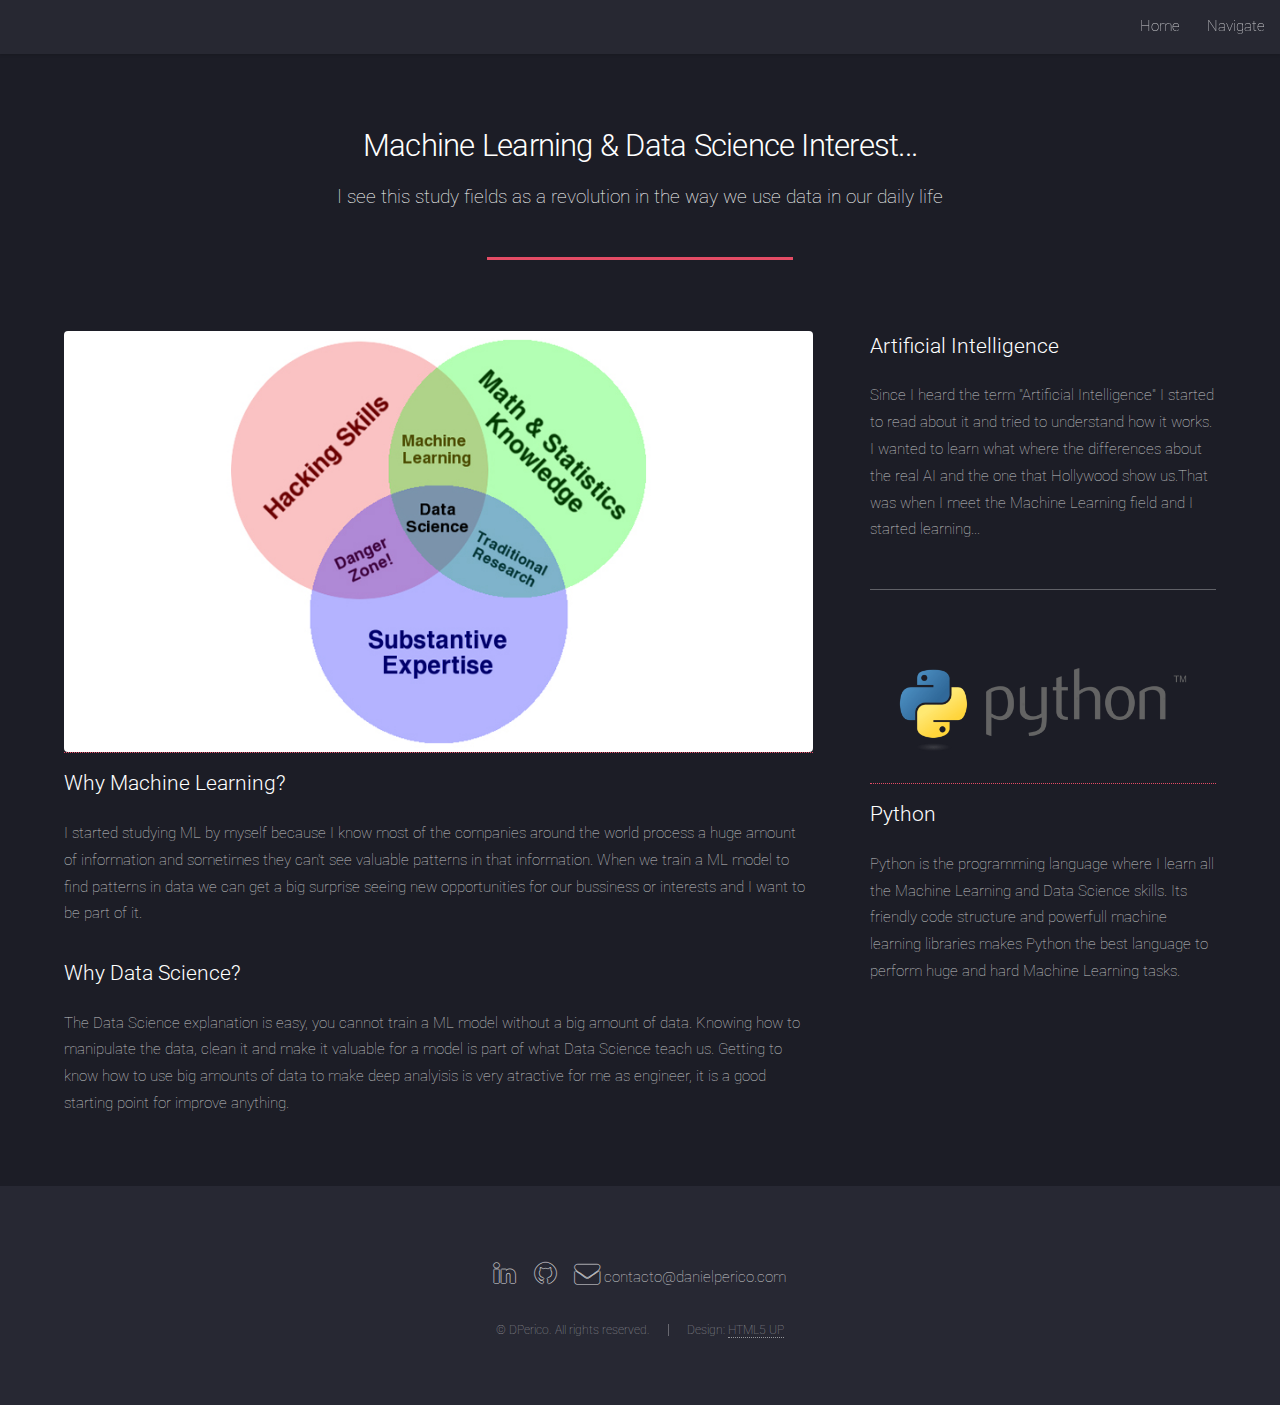
<file: data-machine.html>
<!DOCTYPE HTML>
<!--
	Landed by HTML5 UP
	html5up.net | @ajlkn
	Free for personal and commercial use under the CCA 3.0 license (html5up.net/license)
-->
<html>
	<head>
		<title>ML & DS</title>
		<meta charset="utf-8" />
		<meta name="viewport" content="width=device-width, initial-scale=1, user-scalable=no" />
		<link rel="stylesheet" href="assets/css/main.css" />
		<noscript><link rel="stylesheet" href="assets/css/noscript.css" /></noscript>
	</head>
	<body class="is-preload">
		<div id="page-wrapper">

			<!-- Header -->
				<header id="header">
					<h1 id="logo"><a></a></h1>
					<nav id="nav">
						<ul>
							<li><a href="index.html">Home</a></li>
							<li>
								<a href="#">Navigate</a>
								<ul>
									<li><a href="work-experience.html">Work experience</a></li>
									<li><a href="data-machine.html">Data Science & AI</a></li>
									<li><a href="titanic.html">Prediction Demo</a></li>
									<!--<li><a href="no-sidebar.html">No Sidebar</a></li>
									<li>
										<a href="#">Submenu</a>
										<ul>
											<li><a href="#">Option 1</a></li>
											<li><a href="#">Option 2</a></li>
											<li><a href="#">Option 3</a></li>
											<li><a href="#">Option 4</a></li>
										</ul>
									</li>-->
								</ul>
							</li>
							<!--<li><a href="elements.html">Elements</a></li>-->
							
						</ul>
					</nav>
				</header>

			<!-- Main -->
				<div id="main" class="wrapper style1">
					<div class="container">
						<header class="major">
							<h2>Machine Learning & Data Science Interest...</h2>
							<p>I see this study fields as a revolution in the way we use data in our daily life</p>
						</header>
						<div class="row gtr-150">
							<div class="col-8 col-12-medium">

								<!-- Content -->
									<section id="content">
										<a class="image fit"><img src="images/data.jpg" alt="" /></a>
										<h3>Why Machine Learning?</h3>
										<p>I started studying ML by myself because I know most of the companies around the world process a huge amount of information and sometimes they can't see valuable patterns in that information. When we train a ML model to find patterns in data we can get a big surprise seeing new opportunities for our bussiness or interests and I want to be part of it.</p>
										<h3>Why Data Science?</h3>
										<p>The Data Science explanation is easy, you cannot train a ML model without a big amount of data. Knowing how to manipulate the data, clean it and make it valuable for a model is part of what Data Science teach us. Getting to know how to use big amounts of data to make deep analyisis is very atractive for me as engineer, it is a good starting point for improve anything. </p>
										<!--<p>Vestibulum diam quam, mollis at consectetur non, malesuada quis augue. Morbi tincidunt pretium interdum. Morbi mattis elementum orci, nec dictum porta cursus justo. Quisque ultricies lorem in ligula condimentum, et egestas turpis sagittis. Cras ac nunc urna. Nullam eget lobortis purus. Phasellus vitae tortor non est placerat tristique.</p>
										
										<ul>
											<li>Faucibus orci lobortis ac adipiscing integer.</li>
											<li>Col accumsan arcu mi aliquet placerat.</li>
											<li>Lobortis vestibulum ut magna tempor massa nascetur.</li>
											<li>Blandit massa non blandit tempor interdum.</li>
											<li>Lacinia mattis arcu nascetur lobortis.</li>
										</ul>-->
									</section>

							</div>
							<div class="col-4 col-12-medium">

								<!-- Sidebar -->
									<section id="sidebar">
										<section>
											<h3>Artificial Intelligence</h3>
											<p>Since I heard the term "Artificial Intelligence" I started to read about it and tried to understand how it works. I wanted to learn what where the differences about the real AI and the one that Hollywood show us.That was when I meet the Machine Learning field and I started learning...</p>
											<footer>
												<!--<ul class="actions">
													<li><a href="#" class="button">Learn More</a></li>-->
												</ul>
											</footer>
										</section>
										<hr />
										<section>
											<a class="image fit"><img src="images/python.png" alt="" /></a>
											<h3>Python</h3>
											<p>Python is the programming language where I learn all the Machine Learning and Data Science skills. Its friendly code structure and powerfull machine learning libraries makes Python the best language to perform huge and hard Machine Learning tasks.  </p>
											<footer>
												<!--<ul class="actions">
													<li><a href="#" class="button">Learn More</a></li>
												</ul>-->
											</footer>
										</section>
									</section>

							</div>
						</div>
					</div>
				</div>

			<!-- Footer -->
				<footer id="footer">
					<ul class="icons">
						<li><a href="https://www.linkedin.com/in/daniel-guillermo-perico-s%C3%A1nchez-36b7b7128/" class="icon alt fa-linkedin"><span class="label">LinkedIn</span></a></li>
						<li><a href="https://github.com/danielpesa7" class="icon alt fa-github"><span class="label">GitHub</span></a></li>
						<li><a class="icon alt fa-envelope"><span class="label">Email</span></a>  contacto@danielperico.com</li>
						<!--<li><a href="#" class="icon alt fa-twitter"><span class="label">Twitter</span></a></li>
						<li><a href="#" class="icon alt fa-facebook"><span class="label">Facebook</span></a></li>
						<li><a href="#" class="icon alt fa-instagram"><span class="label">Instagram</span></a></li>
						<li><a href="#" class="icon alt fa-envelope"><span class="label">Email</span></a></li>-->
					</ul>
					<ul class="copyright">
						<li>&copy; DPerico. All rights reserved.</li><li>Design: <a href="http://html5up.net">HTML5 UP</a></li>
					</ul>
				</footer>

		</div>

		<!-- Scripts -->
			<script src="assets/js/jquery.min.js"></script>
			<script src="assets/js/jquery.scrolly.min.js"></script>
			<script src="assets/js/jquery.dropotron.min.js"></script>
			<script src="assets/js/jquery.scrollex.min.js"></script>
			<script src="assets/js/browser.min.js"></script>
			<script src="assets/js/breakpoints.min.js"></script>
			<script src="assets/js/util.js"></script>
			<script src="assets/js/main.js"></script>

	</body>
</html>
</file>
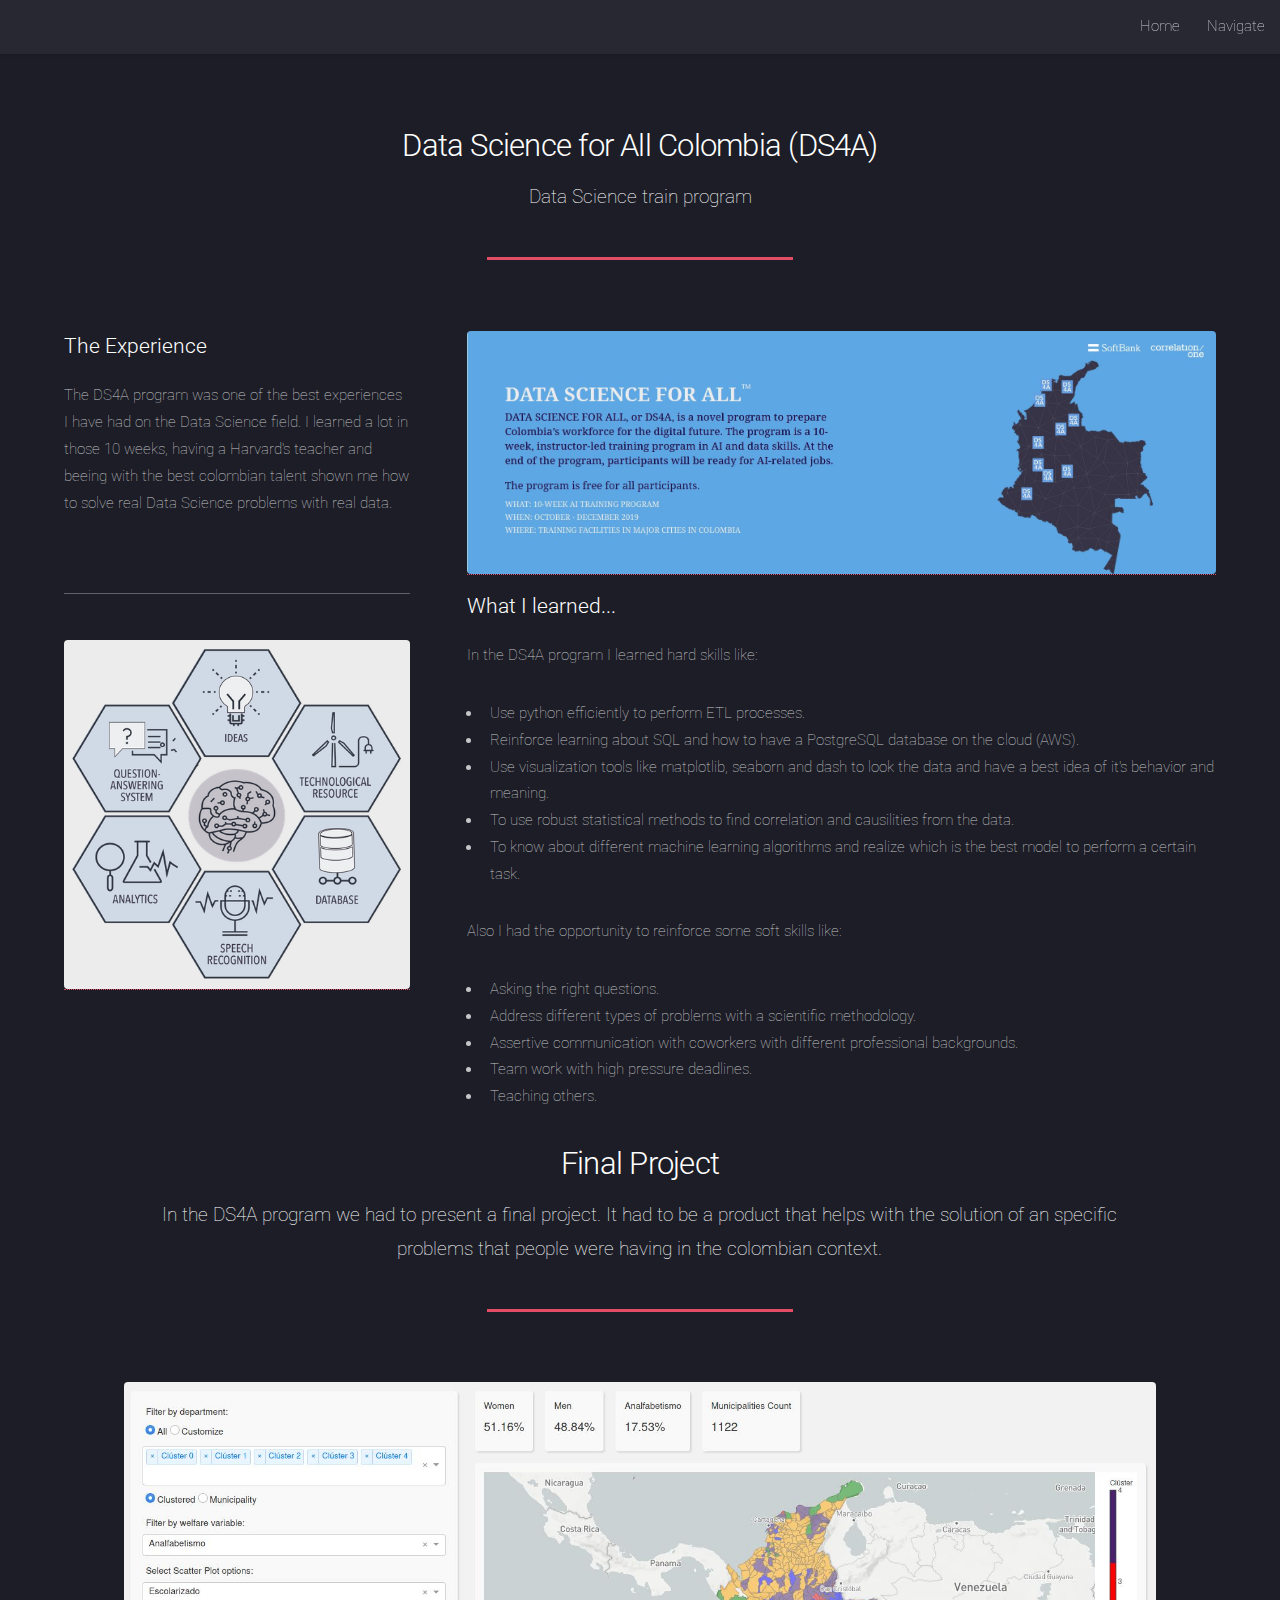
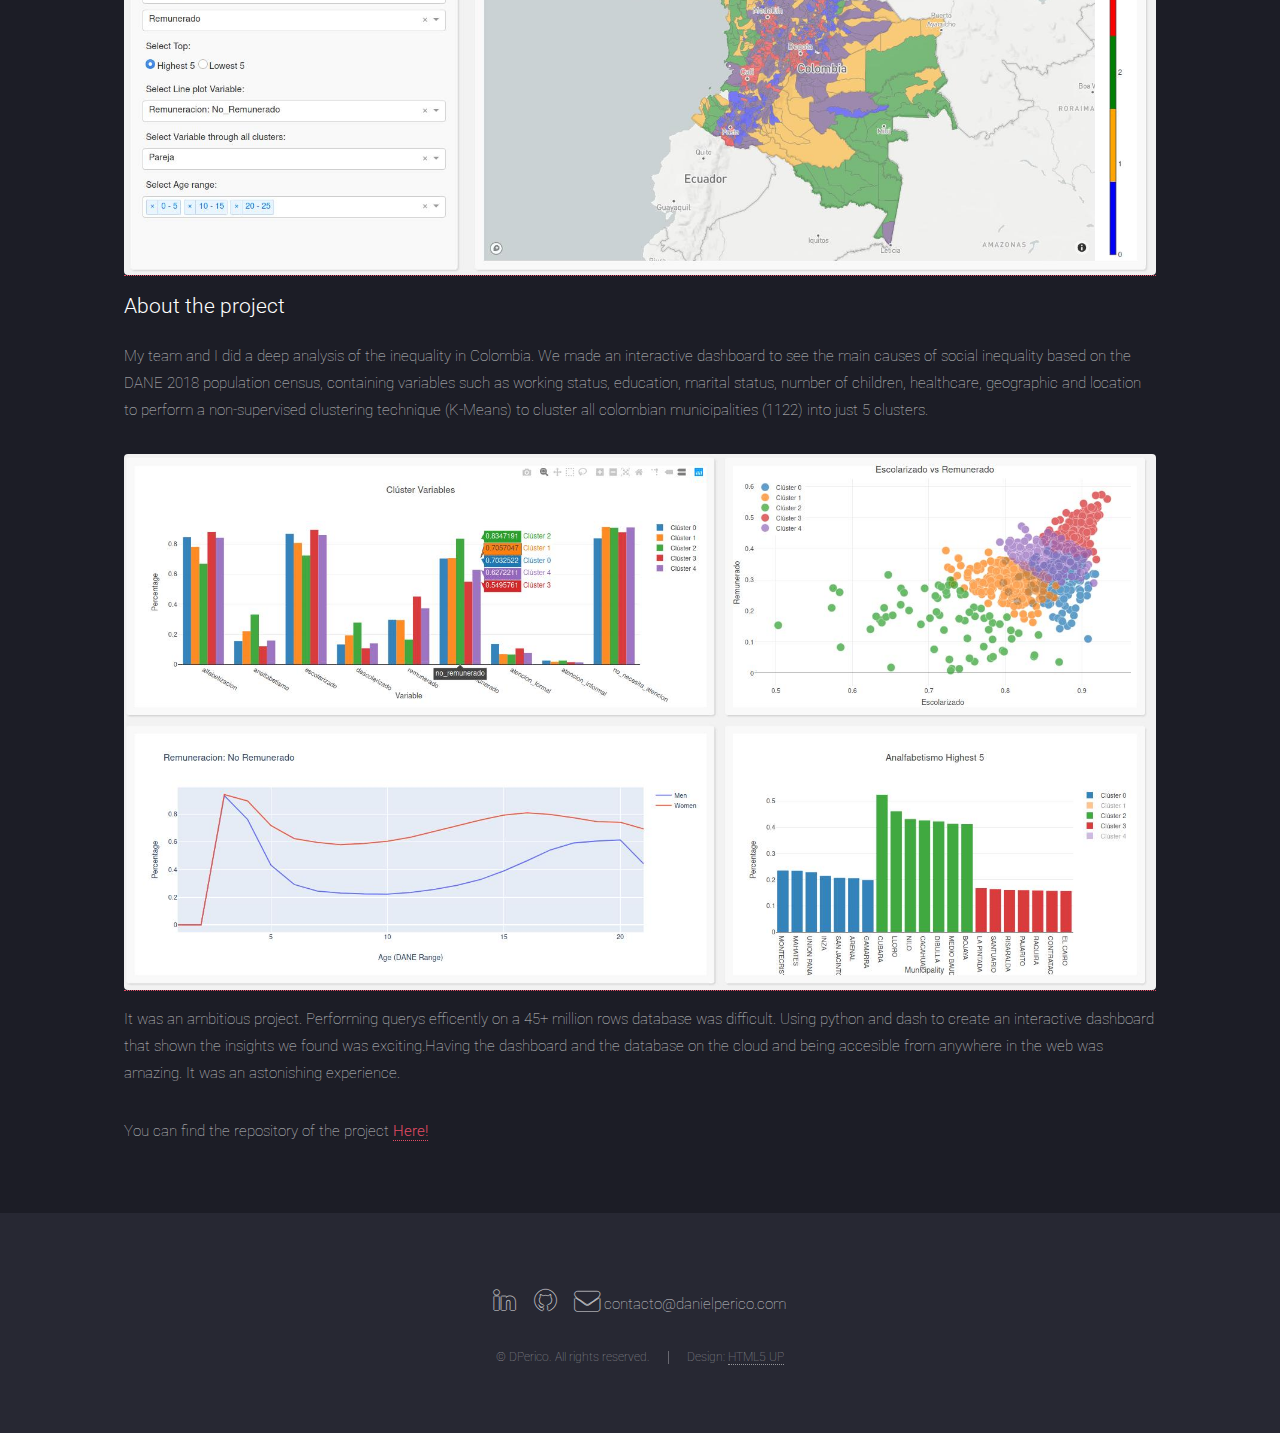
<file: ds4a.html>
<!DOCTYPE HTML>
<!--
	Landed by HTML5 UP
	html5up.net | @ajlkn
	Free for personal and commercial use under the CCA 3.0 license (html5up.net/license)
-->
<html>
	<head>
		<title>DS4A Colombia</title>
		<meta charset="utf-8" />
		<meta name="viewport" content="width=device-width, initial-scale=1, user-scalable=no" />
		<link rel="stylesheet" href="assets/css/main.css" />
		
	</head>
	<body class="is-preload">
		<div id="page-wrapper"></div>

			<!-- Header -->
				<header id="header">
					<h1 id="logo"><a></a></h1>
					<nav id="nav">
						<ul>
							<li><a href="index.html">Home</a></li>
							<li>
								<a href="#">Navigate</a>
								<ul>
									<li><a href="work-experience.html">Work experience</a></li>
									<li><a href="data-machine.html">Data Science & AI</a></li>
									<li><a href="titanic.html">Prediction Demo</a></li>
									<!--<li><a href="no-sidebar.html">No Sidebar</a></li>
									<li>
										<a href="#">Submenu</a>
										<ul>
											<li><a href="#">Option 1</a></li>
											<li><a href="#">Option 2</a></li>
											<li><a href="#">Option 3</a></li>
											<li><a href="#">Option 4</a></li>
										</ul>
									</li>-->
								</ul>
							</li>
							<!--<li><a href="elements.html">Elements</a></li>
							<li><a href="#" class="button primary">Sign Up</a></li>-->
						</ul>
					</nav>
				</header>

			<!-- Main -->
				<div id="main" class="wrapper style1">
					<div class="container">
						<header class="major">
							<h2>Data Science for All Colombia (DS4A)</h2>
							<p>Data Science train program</p>
						</header>
						<div class="row gtr-150">
							<div class="col-4 col-12-medium">

								<!-- Sidebar -->
									<section id="sidebar">
										<section>
											<h3>The Experience</h3>
											<p>The DS4A program was one of the best experiences I have had on the Data Science field. I learned a lot in those 10 weeks, having a Harvard's
												teacher and beeing with the best colombian talent shown me how to solve real Data Science problems with real data.
											</p>
											<footer>
												<ul class="actions">
													<!--<li><a href="#" class="button">Learn More</a></li>-->
												</ul>
											</footer>
										</section>
										<hr />
										<section>
											<a class="image fit"><img src="images/ds4a_awesome.png" alt="" /></a>
											<!--<footer>
												<ul class="actions">
													<li><a class="button">Learn More</a></li>
												</ul>
											</footer>-->
										</section>

							</div>
							<div class="col-8 col-12-medium imp-medium">

								<!-- Content -->
									<section id="content">
										<a class="image fit"><img src="images/ds4a_resume_page.jpg" alt="" /></a>
										<h3>What I learned...</h3>
										<p>In the DS4A program I learned hard skills like: </p>
										<ul>
											<li>Use python efficiently to perform ETL processes.</li>
											<li>Reinforce learning about SQL and how to have a PostgreSQL database on the cloud (AWS).</li>
											<li>Use visualization tools like matplotlib, seaborn and dash to look the data and have a best idea of it's behavior and meaning.</li>
											<li>To use robust statistical methods to find correlation and causilities from the data.</li>
											<li>To know about different machine learning algorithms and realize which is the best model to perform a certain task.</li>
										  </ul> 
										<p>Also I had the opportunity to reinforce some soft skills like: </p>
										<ul>
											<li>Asking the right questions.</li>
											<li>Address different types of problems with a scientific methodology.</li>
											<li>Assertive communication with coworkers with different professional backgrounds.</li>
											<li>Team work with high pressure deadlines.</li>
											<li>Teaching others.</li>
										  </ul> 
										<!--<h3>Sed Magna Ornare</h3>
										<p>In vestibulum massa quis arcu lobortis tempus. Nam pretium arcu in odio vulputate luctus. Suspendisse euismod lorem eget lacinia fringilla. Sed sed felis justo. Nunc sodales elit in laoreet aliquam. Nam gravida, nisl sit amet iaculis porttitor, risus nisi rutrum metus.</p>
										<ul>
											<li>Faucibus orci lobortis ac adipiscing integer.</li>
											<li>Col accumsan arcu mi aliquet placerat.</li>
											<li>Lobortis vestibulum ut magna tempor massa nascetur.</li>
											<li>Blandit massa non blandit tempor interdum.</li>
											<li>Lacinia mattis arcu nascetur lobortis.</li>
										</ul>-->
									</section>

							</div>
							<div class="container">
								<header class="major">
									<h2>Final Project</h2>
									<p>In the DS4A program we had to present a final project. It had to be a product that helps with the solution of an specific problems 
										that people were having in the colombian context.</p>
								</header>
		
								<!-- Content -->
									<section id="content">
										<a href="#" class="image fit"><img src="images/dashboard_overview.jpg" alt="" /></a>
										<h3>About the project</h3>
										<p>My team and I did a deep analysis of the inequality in Colombia. We made an interactive dashboard to see the main causes of 
											social inequality based on the DANE 2018 population census, containing variables such as working status, education, 
											marital status, number of children, healthcare, geographic and location to perform a non-supervised clustering technique (K-Means) to cluster 
											all colombian municipalities (1122) into just 5 clusters.</p>
										<a href="#" class="image fit"><img src="images/dashboard_graphs.jpg" alt="" /></a>
										<p>It was an ambitious project. Performing querys efficently on a 45+ million rows database was difficult. Using python and dash 
											to create an interactive dashboard that shown the insights we found was exciting.Having the dashboard and the database on the 
											cloud and being accesible from anywhere in the web was amazing. It was an astonishing experience.
										</p>
										<p>You can find the repository of the project <b><a href="https://github.com/danielpesa7/DS4A_Project"> Here! </a></b></p>
										<!--<ul>
											<li>Faucibus orci lobortis ac adipiscing integer.</li>
											<li>Col accumsan arcu mi aliquet placerat.</li>
											<li>Lobortis vestibulum ut magna tempor massa nascetur.</li>
											<li>Blandit massa non blandit tempor interdum.</li>
											<li>Lacinia mattis arcu nascetur lobortis.</li>
										</ul>-->
									</section>
		
							</div>
						</div>
					</div>
				</div>

			<!-- Footer -->
				<footer id="footer">
					<ul class="icons">
							<li><a href="https://www.linkedin.com/in/daniel-guillermo-perico-s%C3%A1nchez-36b7b7128/" class="icon alt fa-linkedin"><span class="label">LinkedIn</span></a></li>
							<li><a href="https://github.com/danielpesa7" class="icon alt fa-github"><span class="label">GitHub</span></a></li>
							<li><a class="icon alt fa-envelope"><span class="label">Email</span></a>  contacto@danielperico.com</li>
							<!--<li><a href="#" class="icon alt fa-twitter"><span class="label">Twitter</span></a></li>
							<li><a href="#" class="icon alt fa-facebook"><span class="label">Facebook</span></a></li>
							<li><a href="#" class="icon alt fa-instagram"><span class="label">Instagram</span></a></li>
							<li><a href="#" class="icon alt fa-envelope"><span class="label">Email</span></a></li>-->
					</ul>
					<ul class="copyright">
						<li>&copy; DPerico. All rights reserved.</li><li>Design: <a href="http://html5up.net">HTML5 UP</a></li>
					</ul>
				</footer>

		</div>

		<!-- Scripts -->
			<script src="assets/js/jquery.min.js"></script>
			<script src="assets/js/jquery.scrolly.min.js"></script>
			<script src="assets/js/jquery.dropotron.min.js"></script>
			<script src="assets/js/jquery.scrollex.min.js"></script>
			<script src="assets/js/browser.min.js"></script>
			<script src="assets/js/breakpoints.min.js"></script>
			<script src="assets/js/util.js"></script>
			<script src="assets/js/main.js"></script>

	</body>
</html>
</file>
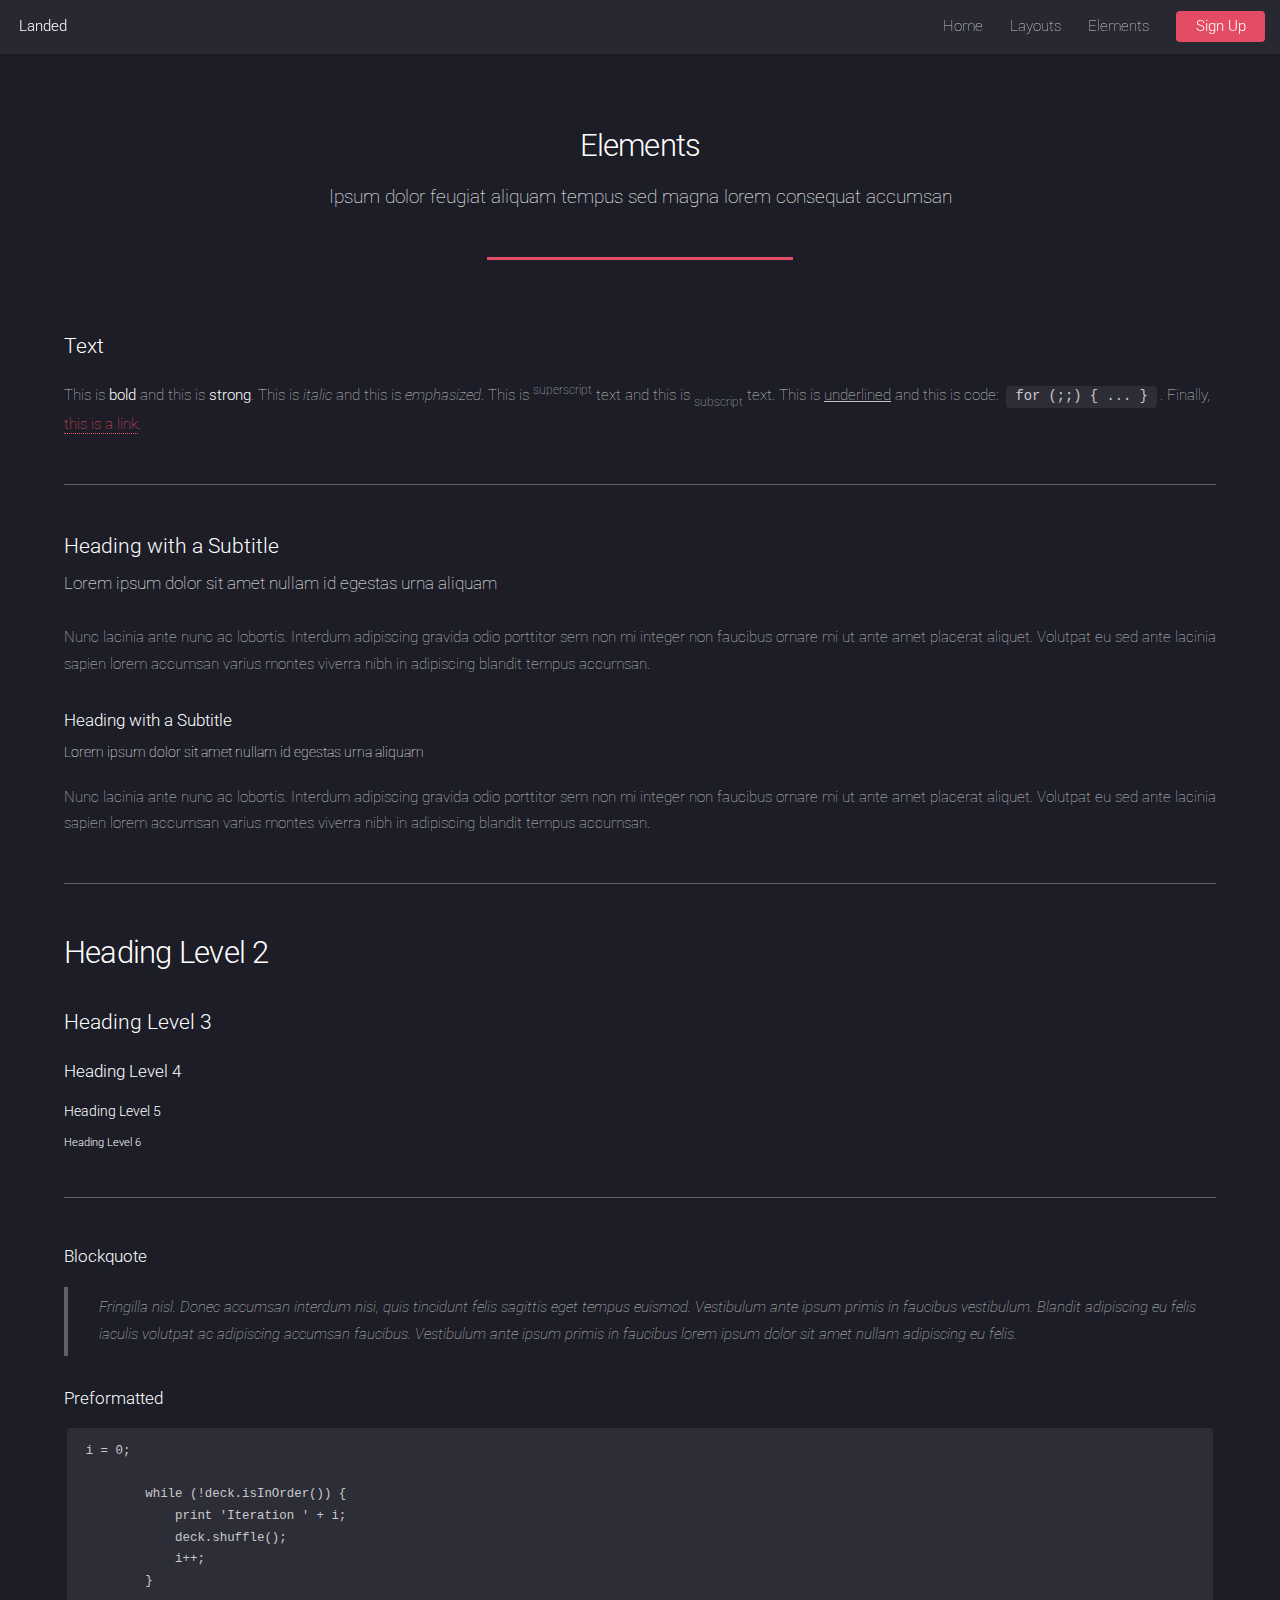
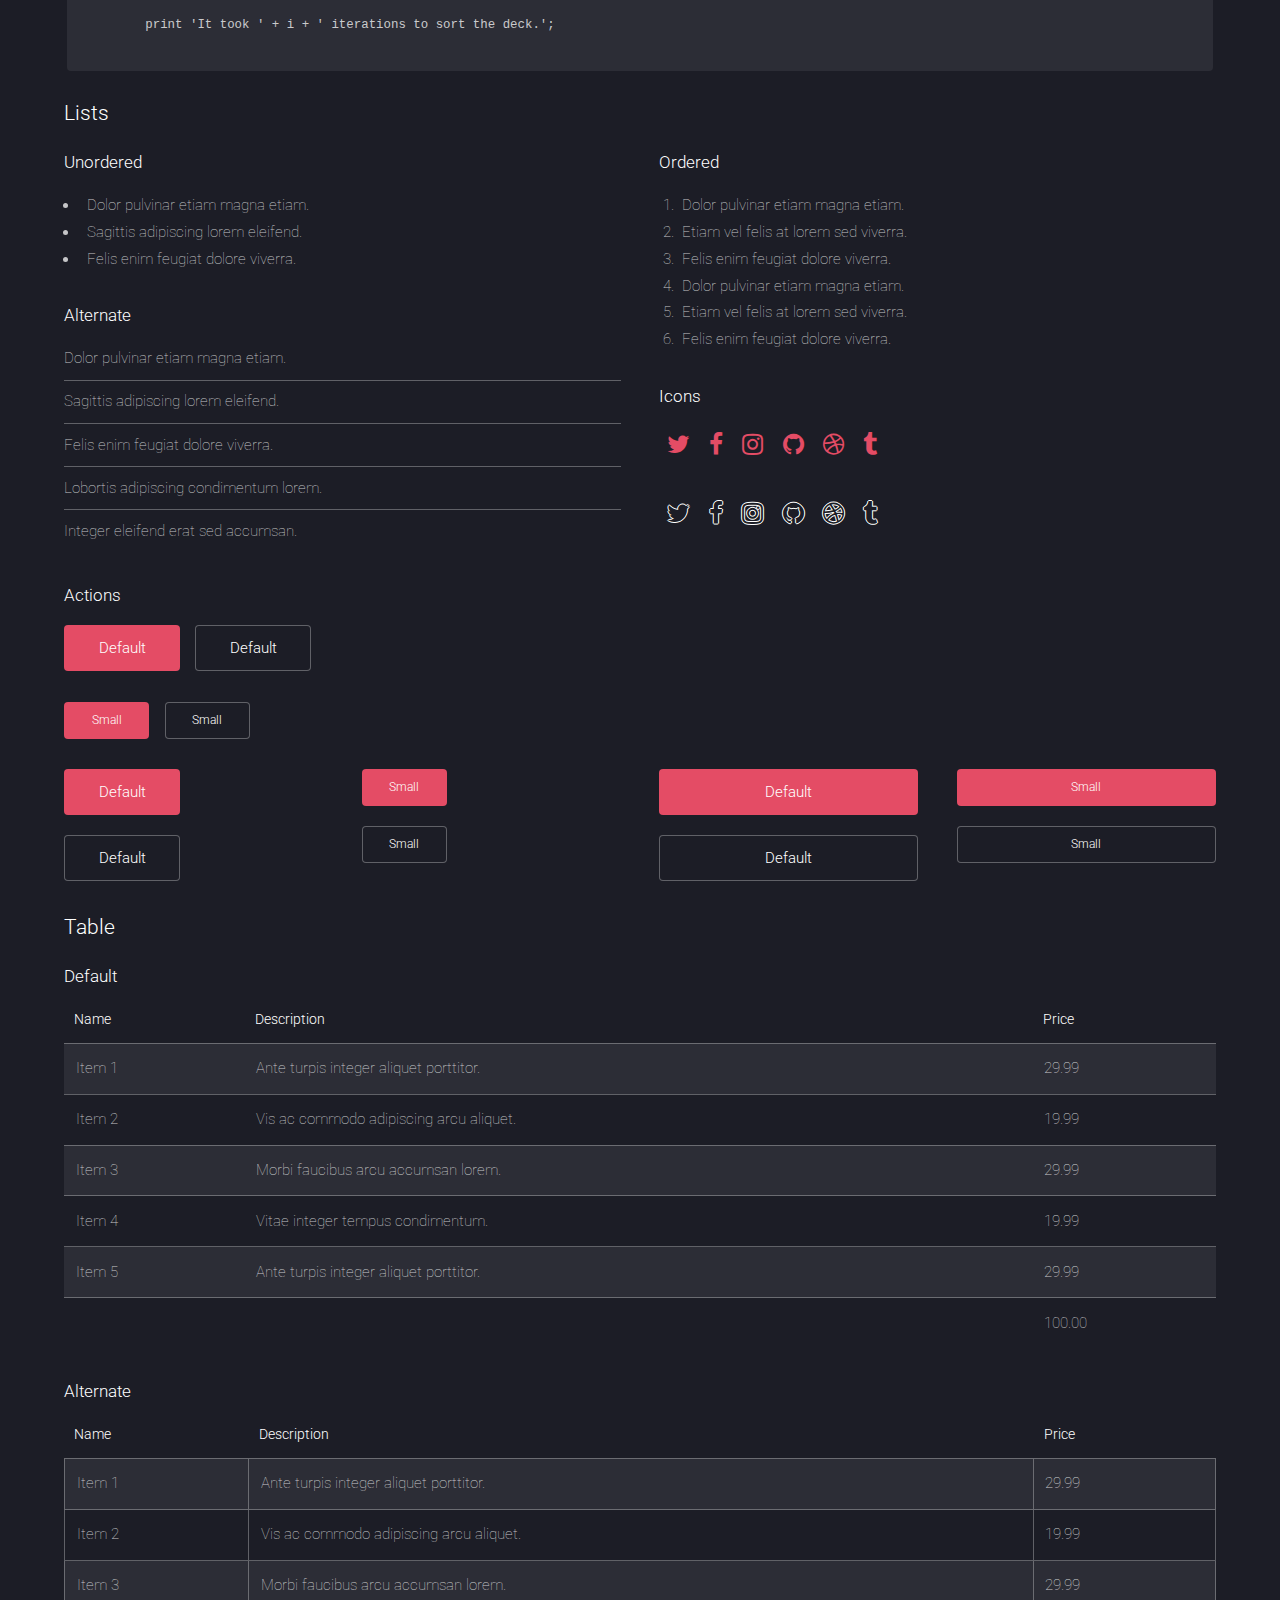
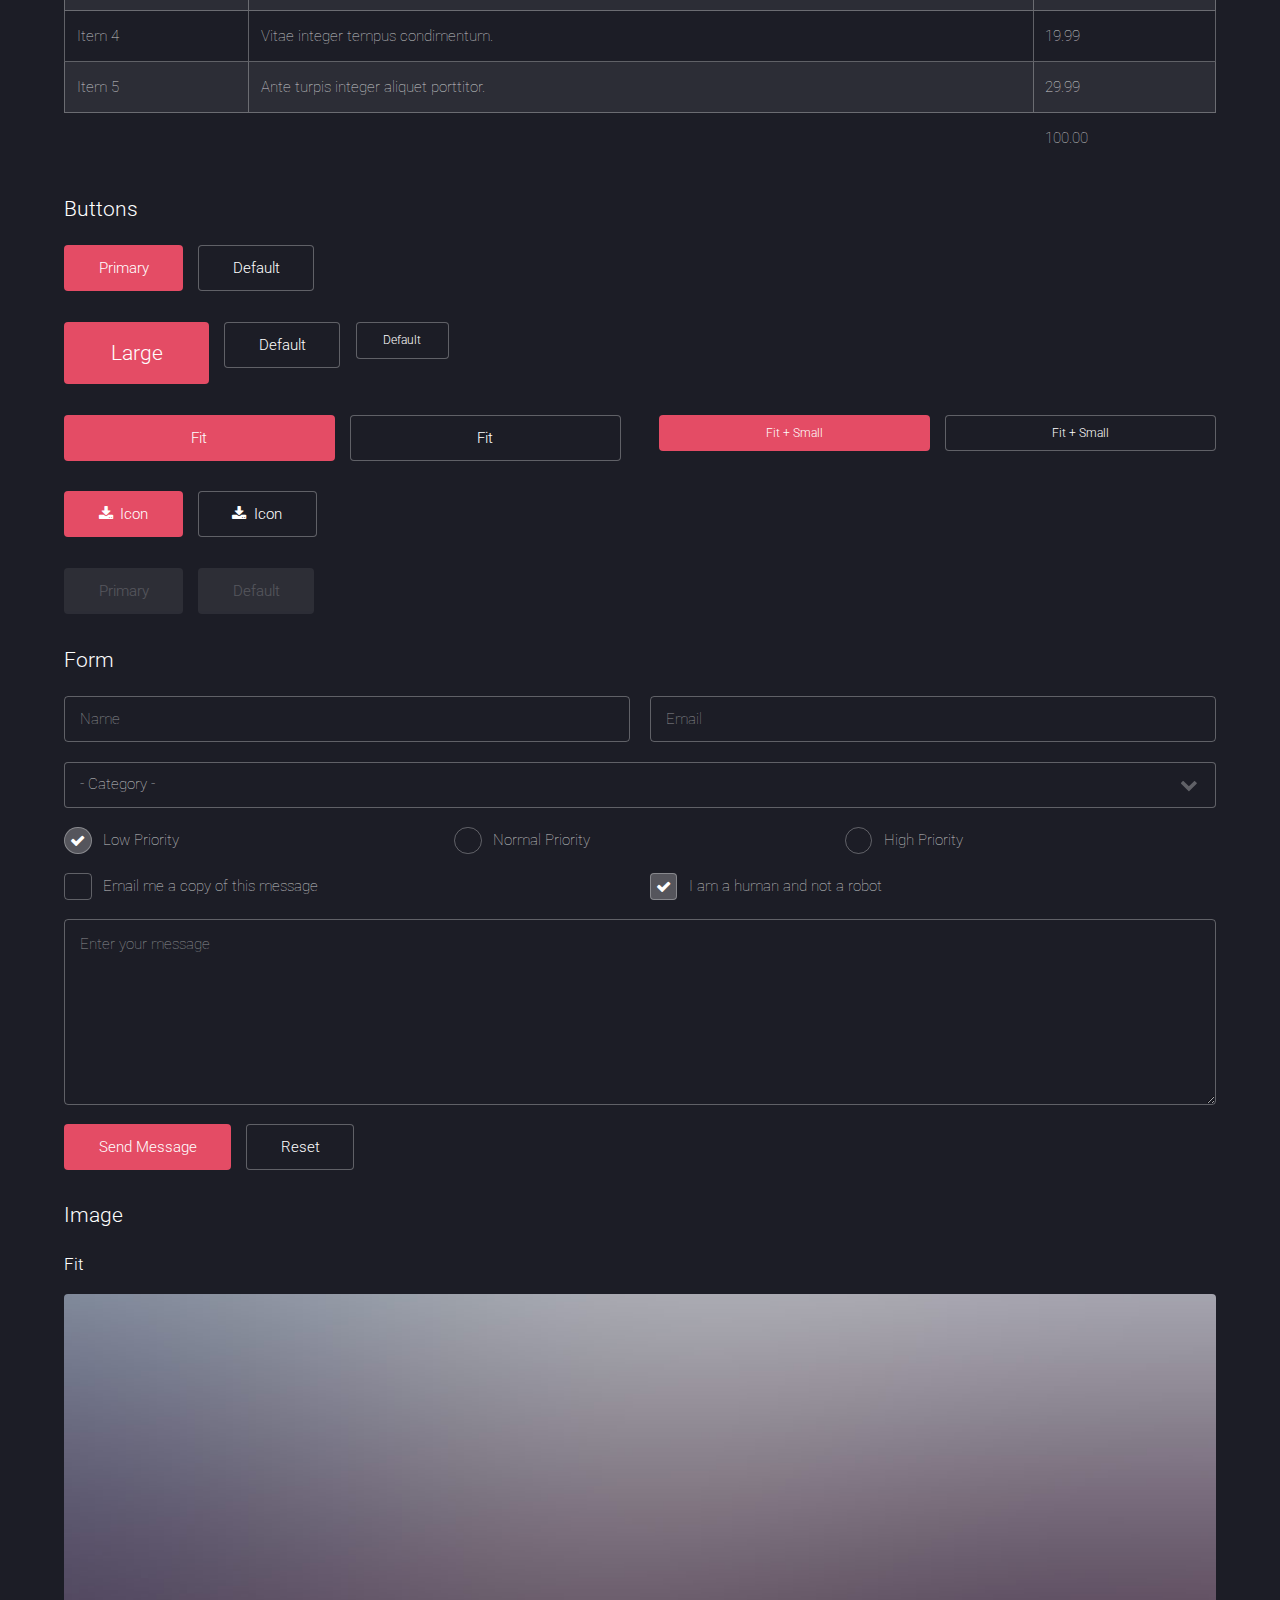
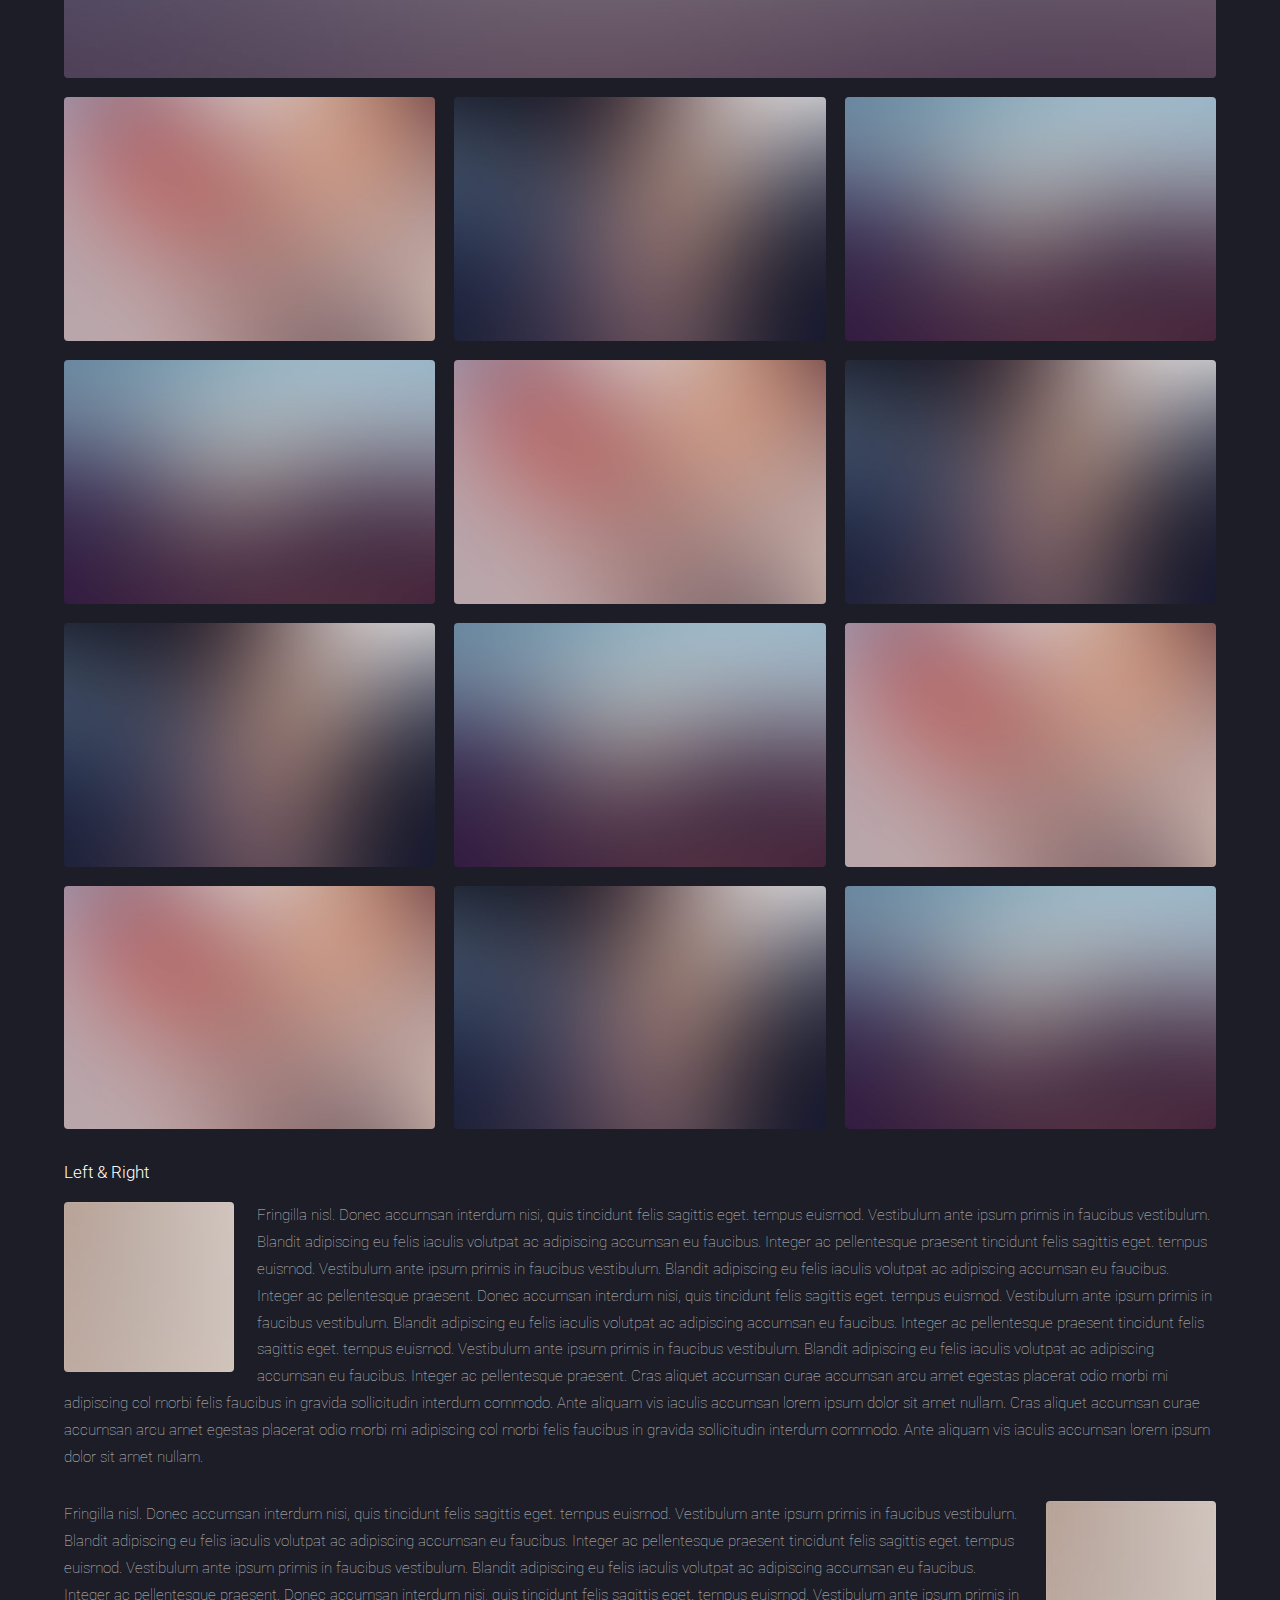
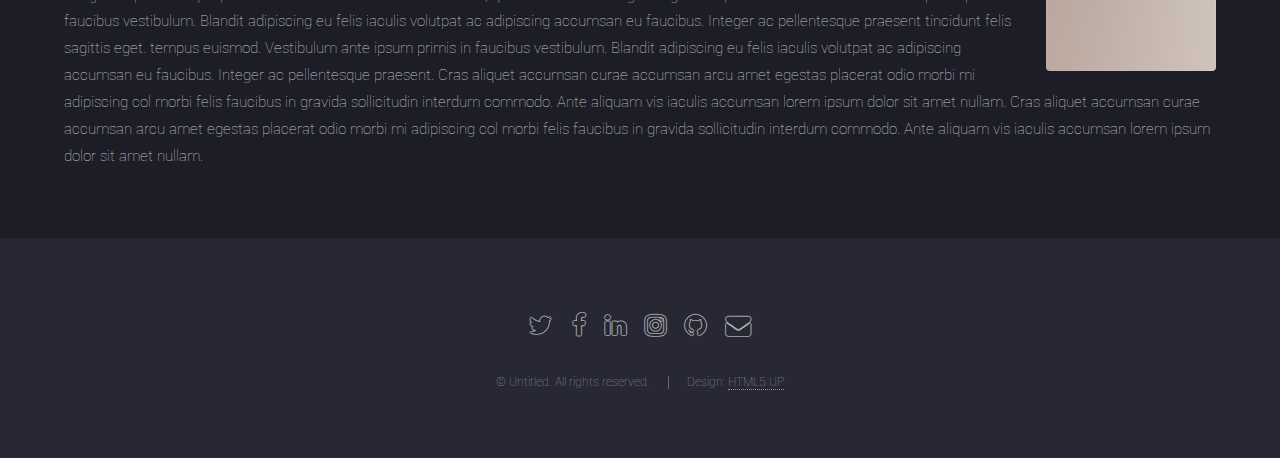
<file: elements.html>
<!DOCTYPE HTML>
<!--
	Landed by HTML5 UP
	html5up.net | @ajlkn
	Free for personal and commercial use under the CCA 3.0 license (html5up.net/license)
-->
<html>
	<head>
		<title>Elements - Landed by HTML5 UP</title>
		<meta charset="utf-8" />
		<meta name="viewport" content="width=device-width, initial-scale=1, user-scalable=no" />
		<link rel="stylesheet" href="assets/css/main.css" />
		<noscript><link rel="stylesheet" href="assets/css/noscript.css" /></noscript>
	</head>
	<body class="is-preload">
		<div id="page-wrapper">

			<!-- Header -->
				<header id="header">
					<h1 id="logo"><a href="index.html">Landed</a></h1>
					<nav id="nav">
						<ul>
							<li><a href="index.html">Home</a></li>
							<li>
								<a href="#">Layouts</a>
								<ul>
									<li><a href="left-sidebar.html">Left Sidebar</a></li>
									<li><a href="right-sidebar.html">Right Sidebar</a></li>
									<li><a href="no-sidebar.html">No Sidebar</a></li>
									<li>
										<a href="#">Submenu</a>
										<ul>
											<li><a href="#">Option 1</a></li>
											<li><a href="#">Option 2</a></li>
											<li><a href="#">Option 3</a></li>
											<li><a href="#">Option 4</a></li>
										</ul>
									</li>
								</ul>
							</li>
							<li><a href="elements.html">Elements</a></li>
							<li><a href="#" class="button primary">Sign Up</a></li>
						</ul>
					</nav>
				</header>

			<!-- Main -->
				<div id="main" class="wrapper style1">
					<div class="container">
						<header class="major">
							<h2>Elements</h2>
							<p>Ipsum dolor feugiat aliquam tempus sed magna lorem consequat accumsan</p>
						</header>

						<!-- Text -->
							<section>
								<h3>Text</h3>
								<p>This is <b>bold</b> and this is <strong>strong</strong>. This is <i>italic</i> and this is <em>emphasized</em>.
								This is <sup>superscript</sup> text and this is <sub>subscript</sub> text.
								This is <u>underlined</u> and this is code: <code>for (;;) { ... }</code>. Finally, <a href="#">this is a link</a>.</p>

								<hr />

								<header>
									<h3>Heading with a Subtitle</h3>
									<p>Lorem ipsum dolor sit amet nullam id egestas urna aliquam</p>
								</header>
								<p>Nunc lacinia ante nunc ac lobortis. Interdum adipiscing gravida odio porttitor sem non mi integer non faucibus ornare mi ut ante amet placerat aliquet. Volutpat eu sed ante lacinia sapien lorem accumsan varius montes viverra nibh in adipiscing blandit tempus accumsan.</p>
								<header>
									<h4>Heading with a Subtitle</h4>
									<p>Lorem ipsum dolor sit amet nullam id egestas urna aliquam</p>
								</header>
								<p>Nunc lacinia ante nunc ac lobortis. Interdum adipiscing gravida odio porttitor sem non mi integer non faucibus ornare mi ut ante amet placerat aliquet. Volutpat eu sed ante lacinia sapien lorem accumsan varius montes viverra nibh in adipiscing blandit tempus accumsan.</p>

								<hr />

								<h2>Heading Level 2</h2>
								<h3>Heading Level 3</h3>
								<h4>Heading Level 4</h4>
								<h5>Heading Level 5</h5>
								<h6>Heading Level 6</h6>

								<hr />

								<h4>Blockquote</h4>
								<blockquote>Fringilla nisl. Donec accumsan interdum nisi, quis tincidunt felis sagittis eget tempus euismod. Vestibulum ante ipsum primis in faucibus vestibulum. Blandit adipiscing eu felis iaculis volutpat ac adipiscing accumsan faucibus. Vestibulum ante ipsum primis in faucibus lorem ipsum dolor sit amet nullam adipiscing eu felis.</blockquote>

								<h4>Preformatted</h4>
								<pre><code>i = 0;

	while (!deck.isInOrder()) {
	    print 'Iteration ' + i;
	    deck.shuffle();
	    i++;
	}

	print 'It took ' + i + ' iterations to sort the deck.';
	</code></pre>
							</section>

						<!-- Lists -->
							<section>
								<h3>Lists</h3>
								<div class="row">
									<div class="col-6 col-12-xsmall">

										<h4>Unordered</h4>
										<ul>
											<li>Dolor pulvinar etiam magna etiam.</li>
											<li>Sagittis adipiscing lorem eleifend.</li>
											<li>Felis enim feugiat dolore viverra.</li>
										</ul>

										<h4>Alternate</h4>
										<ul class="alt">
											<li>Dolor pulvinar etiam magna etiam.</li>
											<li>Sagittis adipiscing lorem eleifend.</li>
											<li>Felis enim feugiat dolore viverra.</li>
											<li>Lobortis adipiscing condimentum lorem.</li>
											<li>Integer eleifend erat sed accumsan.</li>
										</ul>

									</div>
									<div class="col-6 col-12-xsmall">

										<h4>Ordered</h4>
										<ol>
											<li>Dolor pulvinar etiam magna etiam.</li>
											<li>Etiam vel felis at lorem sed viverra.</li>
											<li>Felis enim feugiat dolore viverra.</li>
											<li>Dolor pulvinar etiam magna etiam.</li>
											<li>Etiam vel felis at lorem sed viverra.</li>
											<li>Felis enim feugiat dolore viverra.</li>
										</ol>

										<h4>Icons</h4>
										<ul class="icons">
											<li><a href="#" class="icon fa-twitter"><span class="label">Twitter</span></a></li>
											<li><a href="#" class="icon fa-facebook"><span class="label">Facebook</span></a></li>
											<li><a href="#" class="icon fa-instagram"><span class="label">Instagram</span></a></li>
											<li><a href="#" class="icon fa-github"><span class="label">Github</span></a></li>
											<li><a href="#" class="icon fa-dribbble"><span class="label">Dribbble</span></a></li>
											<li><a href="#" class="icon fa-tumblr"><span class="label">Tumblr</span></a></li>
										</ul>
										<ul class="icons">
											<li><a href="#" class="icon alt fa-twitter"><span class="label">Twitter</span></a></li>
											<li><a href="#" class="icon alt fa-facebook"><span class="label">Facebook</span></a></li>
											<li><a href="#" class="icon alt fa-instagram"><span class="label">Instagram</span></a></li>
											<li><a href="#" class="icon alt fa-github"><span class="label">Github</span></a></li>
											<li><a href="#" class="icon alt fa-dribbble"><span class="label">Dribbble</span></a></li>
											<li><a href="#" class="icon alt fa-tumblr"><span class="label">Tumblr</span></a></li>
										</ul>

									</div>
								</div>

								<h4>Actions</h4>
								<ul class="actions">
									<li><a href="#" class="button primary">Default</a></li>
									<li><a href="#" class="button">Default</a></li>
								</ul>
								<ul class="actions small">
									<li><a href="#" class="button primary small">Small</a></li>
									<li><a href="#" class="button small">Small</a></li>
								</ul>
								<div class="row">
									<div class="col-3 col-6-medium col-12-xsmall">
										<ul class="actions stacked">
											<li><a href="#" class="button primary">Default</a></li>
											<li><a href="#" class="button">Default</a></li>
										</ul>
									</div>
									<div class="col-3 col-6-medium col-12-xsmall">
										<ul class="actions stacked">
											<li><a href="#" class="button primary small">Small</a></li>
											<li><a href="#" class="button small">Small</a></li>
										</ul>
									</div>
									<div class="col-3 col-6-medium col-12-xsmall">
										<ul class="actions stacked">
											<li><a href="#" class="button primary fit">Default</a></li>
											<li><a href="#" class="button fit">Default</a></li>
										</ul>
									</div>
									<div class="col-3 col-6-medium col-12-xsmall">
										<ul class="actions stacked">
											<li><a href="#" class="button primary small fit">Small</a></li>
											<li><a href="#" class="button small fit">Small</a></li>
										</ul>
									</div>
								</div>
							</section>

						<!-- Table -->
							<section>
								<h3>Table</h3>
								<h4>Default</h4>
								<div class="table-wrapper">
									<table>
										<thead>
											<tr>
												<th>Name</th>
												<th>Description</th>
												<th>Price</th>
											</tr>
										</thead>
										<tbody>
											<tr>
												<td>Item 1</td>
												<td>Ante turpis integer aliquet porttitor.</td>
												<td>29.99</td>
											</tr>
											<tr>
												<td>Item 2</td>
												<td>Vis ac commodo adipiscing arcu aliquet.</td>
												<td>19.99</td>
											</tr>
											<tr>
												<td>Item 3</td>
												<td> Morbi faucibus arcu accumsan lorem.</td>
												<td>29.99</td>
											</tr>
											<tr>
												<td>Item 4</td>
												<td>Vitae integer tempus condimentum.</td>
												<td>19.99</td>
											</tr>
											<tr>
												<td>Item 5</td>
												<td>Ante turpis integer aliquet porttitor.</td>
												<td>29.99</td>
											</tr>
										</tbody>
										<tfoot>
											<tr>
												<td colspan="2"></td>
												<td>100.00</td>
											</tr>
										</tfoot>
									</table>
								</div>
								<h4>Alternate</h4>
								<div class="table-wrapper">
									<table class="alt">
										<thead>
											<tr>
												<th>Name</th>
												<th>Description</th>
												<th>Price</th>
											</tr>
										</thead>
										<tbody>
											<tr>
												<td>Item 1</td>
												<td>Ante turpis integer aliquet porttitor.</td>
												<td>29.99</td>
											</tr>
											<tr>
												<td>Item 2</td>
												<td>Vis ac commodo adipiscing arcu aliquet.</td>
												<td>19.99</td>
											</tr>
											<tr>
												<td>Item 3</td>
												<td> Morbi faucibus arcu accumsan lorem.</td>
												<td>29.99</td>
											</tr>
											<tr>
												<td>Item 4</td>
												<td>Vitae integer tempus condimentum.</td>
												<td>19.99</td>
											</tr>
											<tr>
												<td>Item 5</td>
												<td>Ante turpis integer aliquet porttitor.</td>
												<td>29.99</td>
											</tr>
										</tbody>
										<tfoot>
											<tr>
												<td colspan="2"></td>
												<td>100.00</td>
											</tr>
										</tfoot>
									</table>
								</div>
							</section>

						<!-- Buttons -->
							<section>
								<h3>Buttons</h3>
								<ul class="actions">
									<li><a href="#" class="button primary">Primary</a></li>
									<li><a href="#" class="button">Default</a></li>
								</ul>
								<ul class="actions">
									<li><a href="#" class="button primary large">Large</a></li>
									<li><a href="#" class="button">Default</a></li>
									<li><a href="#" class="button small">Default</a></li>
								</ul>
								<div class="row">
									<div class="col-6 col-12-xsmall">
										<ul class="actions fit">
											<li><a href="#" class="button primary fit">Fit</a></li>
											<li><a href="#" class="button fit">Fit</a></li>
										</ul>
									</div>
									<div class="col-6 col-12-xsmall">
										<ul class="actions fit small">
											<li><a href="#" class="button primary fit small">Fit + Small</a></li>
											<li><a href="#" class="button fit small">Fit + Small</a></li>
										</ul>
									</div>
								</div>
								<ul class="actions">
									<li><a href="#" class="button primary icon fa-download">Icon</a></li>
									<li><a href="#" class="button icon fa-download">Icon</a></li>
								</ul>
								<ul class="actions">
									<li><span class="button primary disabled">Primary</span></li>
									<li><span class="button disabled">Default</span></li>
								</ul>
							</section>

						<!-- Form -->
							<section>
								<h3>Form</h3>
								<form method="post" action="#">
									<div class="row gtr-uniform gtr-50">
										<div class="col-6 col-12-xsmall">
											<input type="text" name="name" id="name" value="" placeholder="Name" />
										</div>
										<div class="col-6 col-12-xsmall">
											<input type="email" name="email" id="email" value="" placeholder="Email" />
										</div>
										<div class="col-12">
											<select name="category" id="category">
												<option value="">- Category -</option>
												<option value="1">Manufacturing</option>
												<option value="1">Shipping</option>
												<option value="1">Administration</option>
												<option value="1">Human Resources</option>
											</select>
										</div>
										<div class="col-4 col-12-medium">
											<input type="radio" id="priority-low" name="priority" checked>
											<label for="priority-low">Low Priority</label>
										</div>
										<div class="col-4 col-12-medium">
											<input type="radio" id="priority-normal" name="priority">
											<label for="priority-normal">Normal Priority</label>
										</div>
										<div class="col-4 col-12-medium">
											<input type="radio" id="priority-high" name="priority">
											<label for="priority-high">High Priority</label>
										</div>
										<div class="col-6 col-12-medium">
											<input type="checkbox" id="copy" name="copy">
											<label for="copy">Email me a copy of this message</label>
										</div>
										<div class="col-6 col-12-medium">
											<input type="checkbox" id="human" name="human" checked>
											<label for="human">I am a human and not a robot</label>
										</div>
										<div class="col-12">
											<textarea name="message" id="message" placeholder="Enter your message" rows="6"></textarea>
										</div>
										<div class="col-12">
											<ul class="actions">
												<li><input type="submit" value="Send Message" class="primary" /></li>
												<li><input type="reset" value="Reset" /></li>
											</ul>
										</div>
									</div>
								</form>
							</section>

						<!-- Image -->
							<section>
								<h3>Image</h3>
								<h4>Fit</h4>
								<div class="box alt">
									<div class="row gtr-50 gtr-uniform">
										<div class="col-12"><span class="image fit"><img src="images/pic07.jpg" alt="" /></span></div>
										<div class="col-4 col-6-xsmall"><span class="image fit"><img src="images/pic02.jpg" alt="" /></span></div>
										<div class="col-4 col-6-xsmall"><span class="image fit"><img src="images/pic03.jpg" alt="" /></span></div>
										<div class="col-4 col-6-xsmall"><span class="image fit"><img src="images/pic04.jpg" alt="" /></span></div>
										<div class="col-4 col-6-xsmall"><span class="image fit"><img src="images/pic04.jpg" alt="" /></span></div>
										<div class="col-4 col-6-xsmall"><span class="image fit"><img src="images/pic02.jpg" alt="" /></span></div>
										<div class="col-4 col-6-xsmall"><span class="image fit"><img src="images/pic03.jpg" alt="" /></span></div>
										<div class="col-4 col-6-xsmall"><span class="image fit"><img src="images/pic03.jpg" alt="" /></span></div>
										<div class="col-4 col-6-xsmall"><span class="image fit"><img src="images/pic04.jpg" alt="" /></span></div>
										<div class="col-4 col-6-xsmall"><span class="image fit"><img src="images/pic02.jpg" alt="" /></span></div>
										<div class="col-4 col-6-xsmall"><span class="image fit"><img src="images/pic02.jpg" alt="" /></span></div>
										<div class="col-4 col-6-xsmall"><span class="image fit"><img src="images/pic03.jpg" alt="" /></span></div>
										<div class="col-4 col-6-xsmall"><span class="image fit"><img src="images/pic04.jpg" alt="" /></span></div>
									</div>
								</div>

								<h4>Left &amp; Right</h4>
								<p><span class="image left"><img src="images/pic08.jpg" alt="" /></span>Fringilla nisl. Donec accumsan interdum nisi, quis tincidunt felis sagittis eget. tempus euismod. Vestibulum ante ipsum primis in faucibus vestibulum. Blandit adipiscing eu felis iaculis volutpat ac adipiscing accumsan eu faucibus. Integer ac pellentesque praesent tincidunt felis sagittis eget. tempus euismod. Vestibulum ante ipsum primis in faucibus vestibulum. Blandit adipiscing eu felis iaculis volutpat ac adipiscing accumsan eu faucibus. Integer ac pellentesque praesent. Donec accumsan interdum nisi, quis tincidunt felis sagittis eget. tempus euismod. Vestibulum ante ipsum primis in faucibus vestibulum. Blandit adipiscing eu felis iaculis volutpat ac adipiscing accumsan eu faucibus. Integer ac pellentesque praesent tincidunt felis sagittis eget. tempus euismod. Vestibulum ante ipsum primis in faucibus vestibulum. Blandit adipiscing eu felis iaculis volutpat ac adipiscing accumsan eu faucibus. Integer ac pellentesque praesent. Cras aliquet accumsan curae accumsan arcu amet egestas placerat odio morbi mi adipiscing col morbi felis faucibus in gravida sollicitudin interdum commodo. Ante aliquam vis iaculis accumsan lorem ipsum dolor sit amet nullam. Cras aliquet accumsan curae accumsan arcu amet egestas placerat odio morbi mi adipiscing col morbi felis faucibus in gravida sollicitudin interdum commodo. Ante aliquam vis iaculis accumsan lorem ipsum dolor sit amet nullam.</p>
								<p><span class="image right"><img src="images/pic08.jpg" alt="" /></span>Fringilla nisl. Donec accumsan interdum nisi, quis tincidunt felis sagittis eget. tempus euismod. Vestibulum ante ipsum primis in faucibus vestibulum. Blandit adipiscing eu felis iaculis volutpat ac adipiscing accumsan eu faucibus. Integer ac pellentesque praesent tincidunt felis sagittis eget. tempus euismod. Vestibulum ante ipsum primis in faucibus vestibulum. Blandit adipiscing eu felis iaculis volutpat ac adipiscing accumsan eu faucibus. Integer ac pellentesque praesent. Donec accumsan interdum nisi, quis tincidunt felis sagittis eget. tempus euismod. Vestibulum ante ipsum primis in faucibus vestibulum. Blandit adipiscing eu felis iaculis volutpat ac adipiscing accumsan eu faucibus. Integer ac pellentesque praesent tincidunt felis sagittis eget. tempus euismod. Vestibulum ante ipsum primis in faucibus vestibulum. Blandit adipiscing eu felis iaculis volutpat ac adipiscing accumsan eu faucibus. Integer ac pellentesque praesent. Cras aliquet accumsan curae accumsan arcu amet egestas placerat odio morbi mi adipiscing col morbi felis faucibus in gravida sollicitudin interdum commodo. Ante aliquam vis iaculis accumsan lorem ipsum dolor sit amet nullam. Cras aliquet accumsan curae accumsan arcu amet egestas placerat odio morbi mi adipiscing col morbi felis faucibus in gravida sollicitudin interdum commodo. Ante aliquam vis iaculis accumsan lorem ipsum dolor sit amet nullam.</p>
							</section>

					</div>
				</div>

			<!-- Footer -->
				<footer id="footer">
					<ul class="icons">
						<li><a href="#" class="icon alt fa-twitter"><span class="label">Twitter</span></a></li>
						<li><a href="#" class="icon alt fa-facebook"><span class="label">Facebook</span></a></li>
						<li><a href="#" class="icon alt fa-linkedin"><span class="label">LinkedIn</span></a></li>
						<li><a href="#" class="icon alt fa-instagram"><span class="label">Instagram</span></a></li>
						<li><a href="#" class="icon alt fa-github"><span class="label">GitHub</span></a></li>
						<li><a href="#" class="icon alt fa-envelope"><span class="label">Email</span></a></li>
					</ul>
					<ul class="copyright">
						<li>&copy; Untitled. All rights reserved.</li><li>Design: <a href="http://html5up.net">HTML5 UP</a></li>
					</ul>
				</footer>

		</div>

		<!-- Scripts -->
			<script src="assets/js/jquery.min.js"></script>
			<script src="assets/js/jquery.scrolly.min.js"></script>
			<script src="assets/js/jquery.dropotron.min.js"></script>
			<script src="assets/js/jquery.scrollex.min.js"></script>
			<script src="assets/js/browser.min.js"></script>
			<script src="assets/js/breakpoints.min.js"></script>
			<script src="assets/js/util.js"></script>
			<script src="assets/js/main.js"></script>

	</body>
</html>
</file>
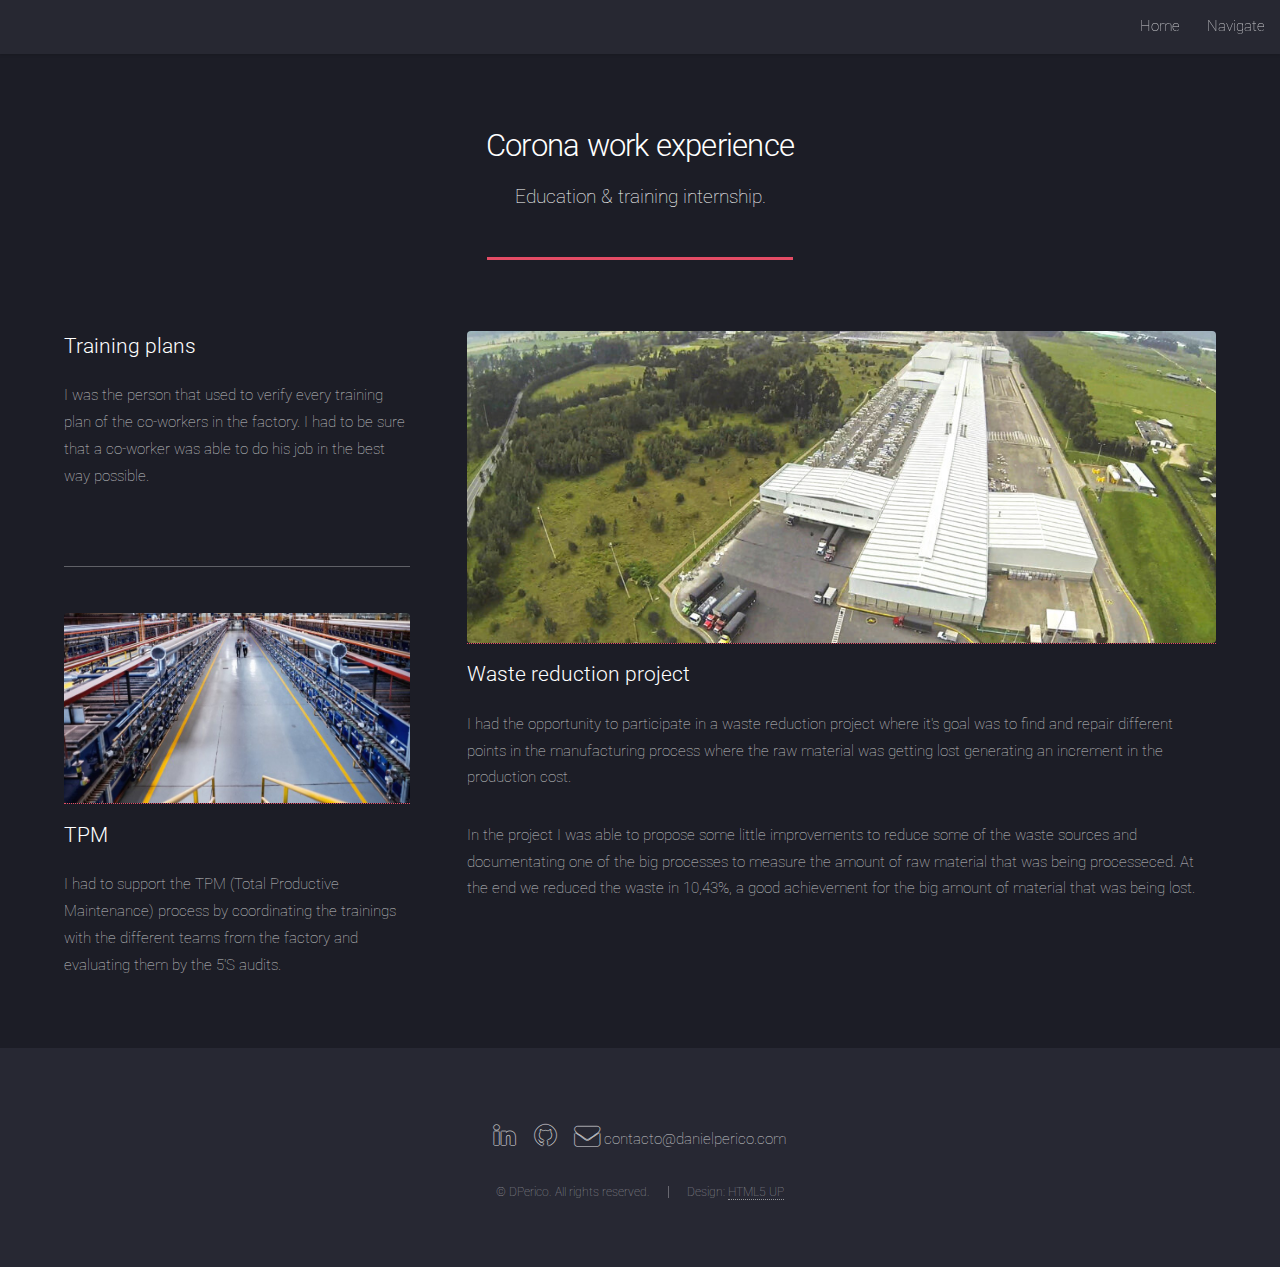
<file: left-sidebar.html>
<!DOCTYPE HTML>
<!--
	Landed by HTML5 UP
	html5up.net | @ajlkn
	Free for personal and commercial use under the CCA 3.0 license (html5up.net/license)
-->
<html>
	<head>
		<title>Corona Work Experience</title>
		<meta charset="utf-8" />
		<meta name="viewport" content="width=device-width, initial-scale=1, user-scalable=no" />
		<link rel="stylesheet" href="assets/css/main.css" />
		
	</head>
	<body class="is-preload">
		<div id="page-wrapper"></div>

			<!-- Header -->
				<header id="header">
					<h1 id="logo"><a></a></h1>
					<nav id="nav">
						<ul>
							<li><a href="index.html">Home</a></li>
							<li>
								<a href="#">Navigate</a>
								<ul>
									<li><a href="left-sidebar.html">Work experience</a></li>
									<li><a href="right-sidebar.html">Data Science & AI</a></li>
									<!--<li><a href="no-sidebar.html">No Sidebar</a></li>
									<li>
										<a href="#">Submenu</a>
										<ul>
											<li><a href="#">Option 1</a></li>
											<li><a href="#">Option 2</a></li>
											<li><a href="#">Option 3</a></li>
											<li><a href="#">Option 4</a></li>
										</ul>
									</li>-->
								</ul>
							</li>
							<!--<li><a href="elements.html">Elements</a></li>
							<li><a href="#" class="button primary">Sign Up</a></li>-->
						</ul>
					</nav>
				</header>

			<!-- Main -->
				<div id="main" class="wrapper style1">
					<div class="container">
						<header class="major">
							<h2>Corona work experience</h2>
							<p>Education & training internship.</p>
						</header>
						<div class="row gtr-150">
							<div class="col-4 col-12-medium">

								<!-- Sidebar -->
									<section id="sidebar">
										<section>
											<h3>Training plans</h3>
											<p>I was the person that used to verify every training plan of the co-workers in the factory.
											   I had to be sure that a co-worker was able to do his job in the best way possible.</p>
											<footer>
												<ul class="actions">
													<!--<li><a href="#" class="button">Learn More</a></li>-->
												</ul>
											</footer>
										</section>
										<hr />
										<section>
											<a class="image fit"><img src="images/hornos.jpg" alt="" /></a>
											<h3>TPM</h3>
											<p>I had to support the TPM (Total Productive Maintenance) process 
											   by coordinating the trainings with the different teams from the factory and evaluating them by the 5'S audits.   </p>
											<!--<footer>
												<ul class="actions">
													<li><a class="button">Learn More</a></li>
												</ul>
											</footer>-->
										</section>
									</section>

							</div>
							<div class="col-8 col-12-medium imp-medium">

								<!-- Content -->
									<section id="content">
										<a class="image fit"><img src="images/corona_air.jpg" alt="" /></a>
										<h3>Waste reduction project</h3>
										<p>I had the opportunity to participate in a waste reduction project where it's goal was to find and repair different points in the manufacturing process where the raw material was getting lost generating an increment in the production cost. </p>
										<p>In the project I was able to propose some little improvements to reduce some of the waste sources and documentating one of the big processes to measure the amount of raw material that was being processeced. At the end we reduced the waste in 10,43%, a good achievement for the big amount of material that was being lost. </p>
										<!--<h3>Sed Magna Ornare</h3>
										<p>In vestibulum massa quis arcu lobortis tempus. Nam pretium arcu in odio vulputate luctus. Suspendisse euismod lorem eget lacinia fringilla. Sed sed felis justo. Nunc sodales elit in laoreet aliquam. Nam gravida, nisl sit amet iaculis porttitor, risus nisi rutrum metus.</p>
										<ul>
											<li>Faucibus orci lobortis ac adipiscing integer.</li>
											<li>Col accumsan arcu mi aliquet placerat.</li>
											<li>Lobortis vestibulum ut magna tempor massa nascetur.</li>
											<li>Blandit massa non blandit tempor interdum.</li>
											<li>Lacinia mattis arcu nascetur lobortis.</li>
										</ul>-->
									</section>

							</div>
						</div>
					</div>
				</div>

			<!-- Footer -->
				<footer id="footer">
					<ul class="icons">
							<li><a href="https://www.linkedin.com/in/daniel-guillermo-perico-s%C3%A1nchez-36b7b7128/" class="icon alt fa-linkedin"><span class="label">LinkedIn</span></a></li>
							<li><a href="https://github.com/danielpesa7" class="icon alt fa-github"><span class="label">GitHub</span></a></li>
							<li><a class="icon alt fa-envelope"><span class="label">Email</span></a>  contacto@danielperico.com</li>
							<!--<li><a href="#" class="icon alt fa-twitter"><span class="label">Twitter</span></a></li>
							<li><a href="#" class="icon alt fa-facebook"><span class="label">Facebook</span></a></li>
							<li><a href="#" class="icon alt fa-instagram"><span class="label">Instagram</span></a></li>
							<li><a href="#" class="icon alt fa-envelope"><span class="label">Email</span></a></li>-->
					</ul>
					<ul class="copyright">
						<li>&copy; DPerico. All rights reserved.</li><li>Design: <a href="http://html5up.net">HTML5 UP</a></li>
					</ul>
				</footer>

		</div>

		<!-- Scripts -->
			<script src="assets/js/jquery.min.js"></script>
			<script src="assets/js/jquery.scrolly.min.js"></script>
			<script src="assets/js/jquery.dropotron.min.js"></script>
			<script src="assets/js/jquery.scrollex.min.js"></script>
			<script src="assets/js/browser.min.js"></script>
			<script src="assets/js/breakpoints.min.js"></script>
			<script src="assets/js/util.js"></script>
			<script src="assets/js/main.js"></script>

	</body>
</html>
</file>
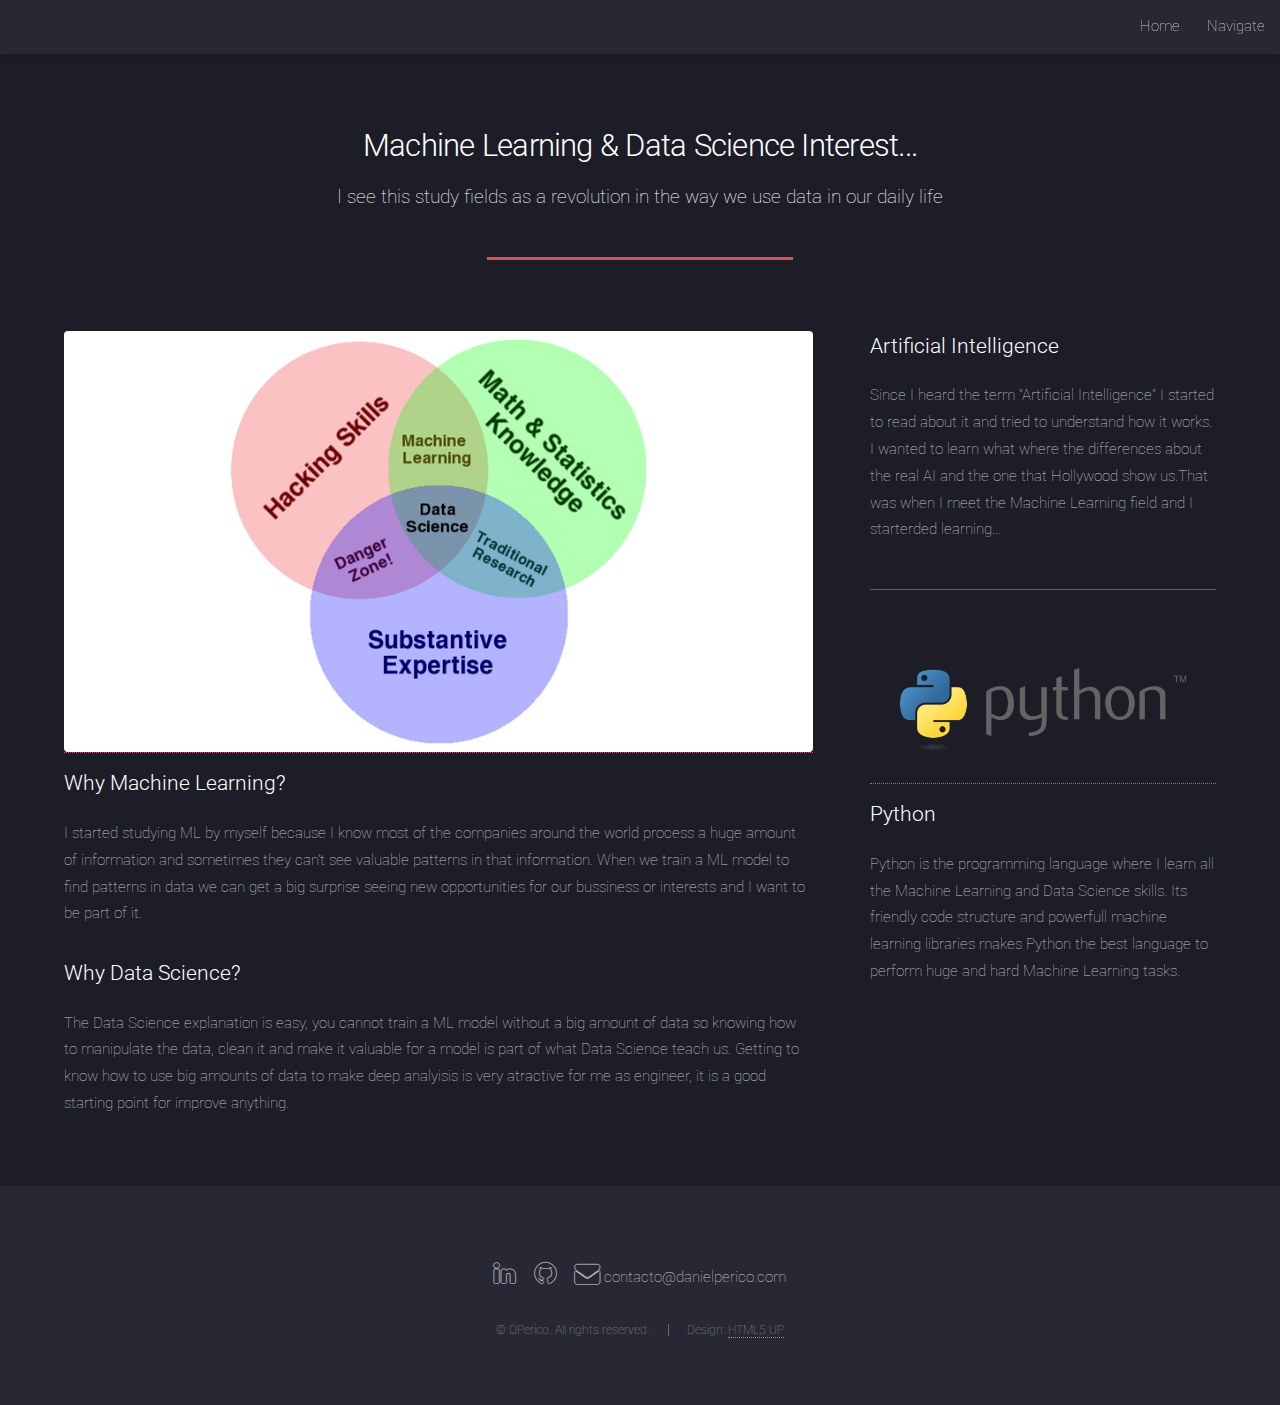
<file: right-sidebar.html>
<!DOCTYPE HTML>
<!--
	Landed by HTML5 UP
	html5up.net | @ajlkn
	Free for personal and commercial use under the CCA 3.0 license (html5up.net/license)
-->
<html>
	<head>
		<title>ML & DS</title>
		<meta charset="utf-8" />
		<meta name="viewport" content="width=device-width, initial-scale=1, user-scalable=no" />
		<link rel="stylesheet" href="assets/css/main.css" />
		<noscript><link rel="stylesheet" href="assets/css/noscript.css" /></noscript>
	</head>
	<body class="is-preload">
		<div id="page-wrapper">

			<!-- Header -->
				<header id="header">
					<h1 id="logo"><a></a></h1>
					<nav id="nav">
						<ul>
							<li><a href="index.html">Home</a></li>
							<li>
								<a href="#">Navigate</a>
								<ul>
									<li><a href="left-sidebar.html">Work experience</a></li>
									<li><a href="right-sidebar.html">Data Science & AI</a></li>
									<!--<li><a href="no-sidebar.html">No Sidebar</a></li>
									<li>
										<a href="#">Submenu</a>
										<ul>
											<li><a href="#">Option 1</a></li>
											<li><a href="#">Option 2</a></li>
											<li><a href="#">Option 3</a></li>
											<li><a href="#">Option 4</a></li>
										</ul>
									</li>-->
								</ul>
							</li>
							<!--<li><a href="elements.html">Elements</a></li>-->
							
						</ul>
					</nav>
				</header>

			<!-- Main -->
				<div id="main" class="wrapper style1">
					<div class="container">
						<header class="major">
							<h2>Machine Learning & Data Science Interest...</h2>
							<p>I see this study fields as a revolution in the way we use data in our daily life</p>
						</header>
						<div class="row gtr-150">
							<div class="col-8 col-12-medium">

								<!-- Content -->
									<section id="content">
										<a class="image fit"><img src="images/data.jpg" alt="" /></a>
										<h3>Why Machine Learning?</h3>
										<p>I started studying ML by myself because I know most of the companies around the world process a huge amount of information and sometimes they can't see valuable patterns in that information. When we train a ML model to find patterns in data we can get a big surprise seeing new opportunities for our bussiness or interests and I want to be part of it.</p>
										<h3>Why Data Science?</h3>
										<p>The Data Science explanation is easy, you cannot train a ML model without a big amount of data so knowing how to manipulate the data, clean it and make it valuable for a model is part of what Data Science teach us. Getting to know how to use big amounts of data to make deep analyisis is very atractive for me as engineer, it is a good starting point for improve anything. </p>
										<!--<p>Vestibulum diam quam, mollis at consectetur non, malesuada quis augue. Morbi tincidunt pretium interdum. Morbi mattis elementum orci, nec dictum porta cursus justo. Quisque ultricies lorem in ligula condimentum, et egestas turpis sagittis. Cras ac nunc urna. Nullam eget lobortis purus. Phasellus vitae tortor non est placerat tristique.</p>
										
										<ul>
											<li>Faucibus orci lobortis ac adipiscing integer.</li>
											<li>Col accumsan arcu mi aliquet placerat.</li>
											<li>Lobortis vestibulum ut magna tempor massa nascetur.</li>
											<li>Blandit massa non blandit tempor interdum.</li>
											<li>Lacinia mattis arcu nascetur lobortis.</li>
										</ul>-->
									</section>

							</div>
							<div class="col-4 col-12-medium">

								<!-- Sidebar -->
									<section id="sidebar">
										<section>
											<h3>Artificial Intelligence</h3>
											<p>Since I heard the term "Artificial Intelligence" I started to read about it and tried to understand how it works. I wanted to learn what where the differences about the real AI and the one that Hollywood show us.That was when I meet the Machine Learning field and I starterded learning...</p>
											<footer>
												<!--<ul class="actions">
													<li><a href="#" class="button">Learn More</a></li>-->
												</ul>
											</footer>
										</section>
										<hr />
										<section>
											<a class="image fit"><img src="images/python.png" alt="" /></a>
											<h3>Python</h3>
											<p>Python is the programming language where I learn all the Machine Learning and Data Science skills. Its friendly code structure and powerfull machine learning libraries makes Python the best language to perform huge and hard Machine Learning tasks.  </p>
											<footer>
												<!--<ul class="actions">
													<li><a href="#" class="button">Learn More</a></li>
												</ul>-->
											</footer>
										</section>
									</section>

							</div>
						</div>
					</div>
				</div>

			<!-- Footer -->
				<footer id="footer">
					<ul class="icons">
						<li><a href="https://www.linkedin.com/in/daniel-guillermo-perico-s%C3%A1nchez-36b7b7128/" class="icon alt fa-linkedin"><span class="label">LinkedIn</span></a></li>
						<li><a href="https://github.com/danielpesa7" class="icon alt fa-github"><span class="label">GitHub</span></a></li>
						<li><a class="icon alt fa-envelope"><span class="label">Email</span></a>  contacto@danielperico.com</li>
						<!--<li><a href="#" class="icon alt fa-twitter"><span class="label">Twitter</span></a></li>
						<li><a href="#" class="icon alt fa-facebook"><span class="label">Facebook</span></a></li>
						<li><a href="#" class="icon alt fa-instagram"><span class="label">Instagram</span></a></li>
						<li><a href="#" class="icon alt fa-envelope"><span class="label">Email</span></a></li>-->
					</ul>
					<ul class="copyright">
						<li>&copy; DPerico. All rights reserved.</li><li>Design: <a href="http://html5up.net">HTML5 UP</a></li>
					</ul>
				</footer>

		</div>

		<!-- Scripts -->
			<script src="assets/js/jquery.min.js"></script>
			<script src="assets/js/jquery.scrolly.min.js"></script>
			<script src="assets/js/jquery.dropotron.min.js"></script>
			<script src="assets/js/jquery.scrollex.min.js"></script>
			<script src="assets/js/browser.min.js"></script>
			<script src="assets/js/breakpoints.min.js"></script>
			<script src="assets/js/util.js"></script>
			<script src="assets/js/main.js"></script>

	</body>
</html>
</file>
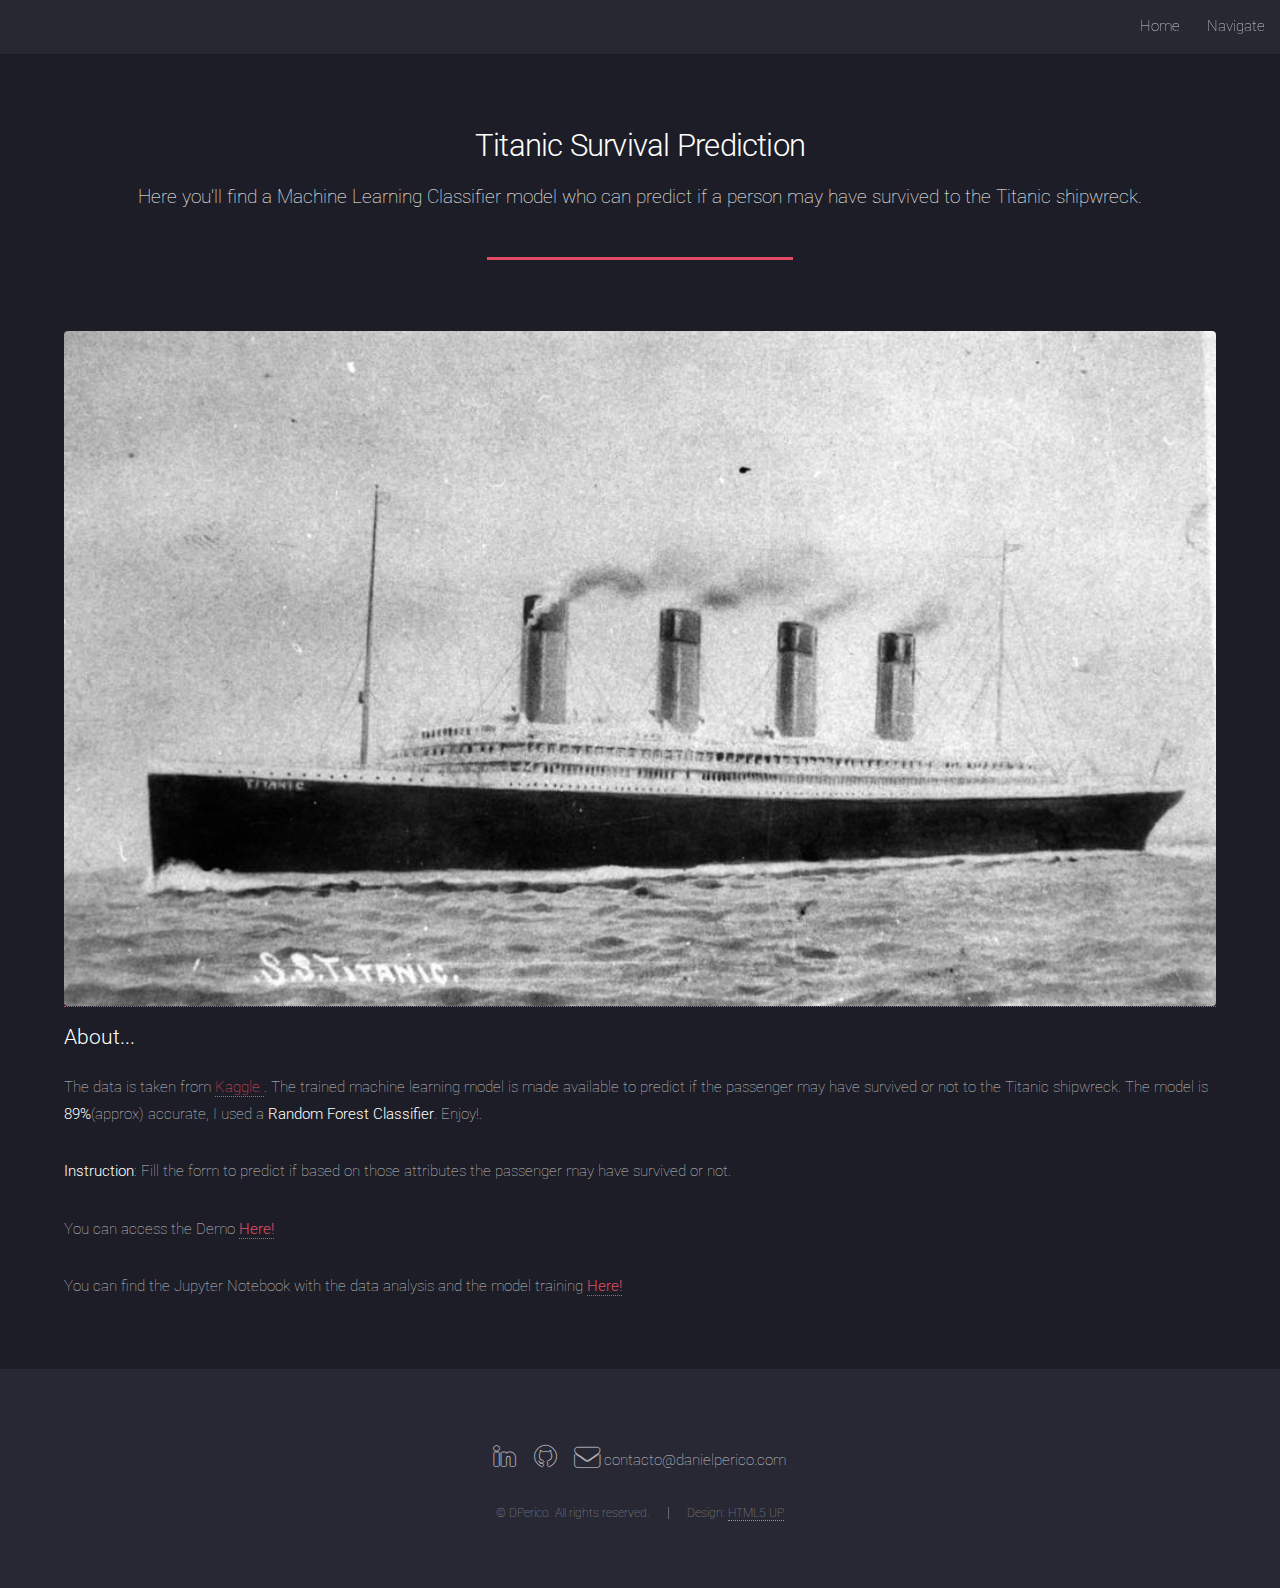
<file: titanic.html>
<!DOCTYPE HTML>
<!--
	Landed by HTML5 UP
	html5up.net | @ajlkn
	Free for personal and commercial use under the CCA 3.0 license (html5up.net/license)
-->
<html>
	<head>
		<title>Titanic Survival Prediction</title>
		<meta charset="utf-8" />
		<meta name="viewport" content="width=device-width, initial-scale=1, user-scalable=no" />
		<link rel="stylesheet" href="assets/css/main.css" />
		<noscript><link rel="stylesheet" href="assets/css/noscript.css" /></noscript>
	</head>
	<body class="is-preload">
		<div id="page-wrapper">

			<!-- Header -->
			<header id="header">
				<h1 id="logo"><a></a></h1>
				<nav id="nav">
					<ul>
						<li><a href="index.html">Home</a></li>
						<li>
							<a href="#">Navigate</a>
							<ul>
								<li><a href="work-experience.html">Work experience</a></li>
								<li><a href="data-machine.html">Data Science & AI</a></li>
								<li><a href="titanic.html">Prediction Demo</a></li>
								<!--<li><a href="no-sidebar.html">No Sidebar</a></li>
								<li>
									<a href="#">Submenu</a>
									<ul>
										<li><a href="#">Option 1</a></li>
										<li><a href="#">Option 2</a></li>
										<li><a href="#">Option 3</a></li>
										<li><a href="#">Option 4</a></li>
									</ul>
								</li>-->
							</ul>
						</li>
						<!--<li><a href="elements.html">Elements</a></li>-->
						
					</ul>
				</nav>
			</header>

			<!-- Main -->
				<div id="main" class="wrapper style1">
					<div class="container">
						<header class="major">
							<h2>Titanic Survival Prediction</h2>
							<p>Here you'll find a Machine Learning Classifier model who can predict if a person may have survived to the Titanic shipwreck.</p>
						</header>

						<!-- Content -->
							<section id="content">
								<a href="#" class="image fit"><img src="images/titanic.jpg" alt="" /></a>
								<h3>About...</h3>
								<p>The data is taken from <a href="https://www.kaggle.com/c/titanic/data"> Kaggle </a>. The trained machine learning model is made available to predict if the passenger may have survived or not to the Titanic shipwreck. The model is <b>89%</b>(approx) accurate, I used a <b>Random Forest Classifier</b>. Enjoy!.</p>
      							<p><b>Instruction</b>: Fill the form to predict if based on those attributes the passenger may have survived or not.</p>
								<p>You can access the Demo <b><a href="https://titanicpredict.herokuapp.com"> Here! </a></b></p>
								<p>You can find the Jupyter Notebook with the data analysis and the model training <b><a href="https://github.com/danielpesa7/titanic-prediction/tree/master/training"> Here! </a></b></p>
								<!--<ul>
									<li>Faucibus orci lobortis ac adipiscing integer.</li>
									<li>Col accumsan arcu mi aliquet placerat.</li>
									<li>Lobortis vestibulum ut magna tempor massa nascetur.</li>
									<li>Blandit massa non blandit tempor interdum.</li>
									<li>Lacinia mattis arcu nascetur lobortis.</li>
								</ul>-->
							</section>

					</div>
				</div>

			<!-- Footer -->
			<footer id="footer">
				<ul class="icons">
						<li><a href="https://www.linkedin.com/in/daniel-guillermo-perico-s%C3%A1nchez-36b7b7128/" class="icon alt fa-linkedin"><span class="label">LinkedIn</span></a></li>
						<li><a href="https://github.com/danielpesa7" class="icon alt fa-github"><span class="label">GitHub</span></a></li>
						<li><a class="icon alt fa-envelope"><span class="label">Email</span></a>  contacto@danielperico.com</li>
						<!--<li><a href="#" class="icon alt fa-twitter"><span class="label">Twitter</span></a></li>
						<li><a href="#" class="icon alt fa-facebook"><span class="label">Facebook</span></a></li>
						<li><a href="#" class="icon alt fa-instagram"><span class="label">Instagram</span></a></li>
						<li><a href="#" class="icon alt fa-envelope"><span class="label">Email</span></a></li>-->
				</ul>
				<ul class="copyright">
					<li>&copy; DPerico. All rights reserved.</li><li>Design: <a href="http://html5up.net">HTML5 UP</a></li>
				</ul>
			</footer>

		</div>

		<!-- Scripts -->
			<script src="assets/js/jquery.min.js"></script>
			<script src="assets/js/jquery.scrolly.min.js"></script>
			<script src="assets/js/jquery.dropotron.min.js"></script>
			<script src="assets/js/jquery.scrollex.min.js"></script>
			<script src="assets/js/browser.min.js"></script>
			<script src="assets/js/breakpoints.min.js"></script>
			<script src="assets/js/util.js"></script>
			<script src="assets/js/main.js"></script>

	</body>
</html>
</file>
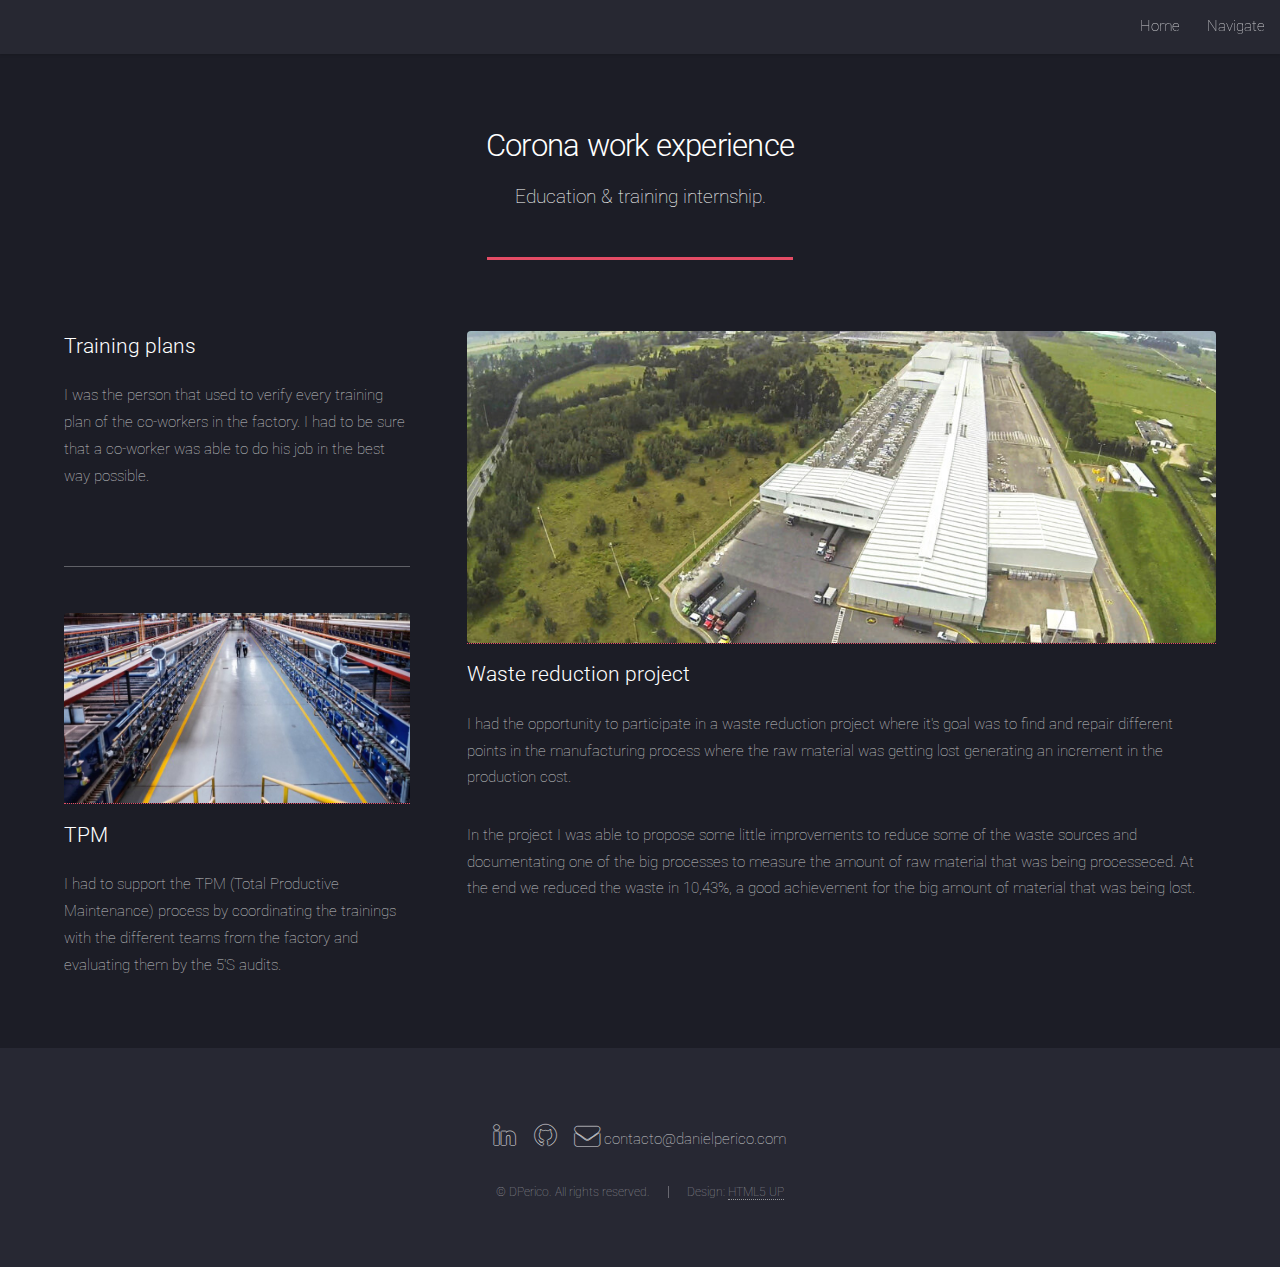
<file: work-experience.html>
<!DOCTYPE HTML>
<!--
	Landed by HTML5 UP
	html5up.net | @ajlkn
	Free for personal and commercial use under the CCA 3.0 license (html5up.net/license)
-->
<html>
	<head>
		<title>Corona Work Experience</title>
		<meta charset="utf-8" />
		<meta name="viewport" content="width=device-width, initial-scale=1, user-scalable=no" />
		<link rel="stylesheet" href="assets/css/main.css" />
		
	</head>
	<body class="is-preload">
		<div id="page-wrapper"></div>

			<!-- Header -->
				<header id="header">
					<h1 id="logo"><a></a></h1>
					<nav id="nav">
						<ul>
							<li><a href="index.html">Home</a></li>
							<li>
								<a href="#">Navigate</a>
								<ul>
									<li><a href="work-experience.html">Work experience</a></li>
									<li><a href="data-machine.html">Data Science & AI</a></li>
									<li><a href="titanic.html">Prediction Demo</a></li>
									<!--<li><a href="no-sidebar.html">No Sidebar</a></li>
									<li>
										<a href="#">Submenu</a>
										<ul>
											<li><a href="#">Option 1</a></li>
											<li><a href="#">Option 2</a></li>
											<li><a href="#">Option 3</a></li>
											<li><a href="#">Option 4</a></li>
										</ul>
									</li>-->
								</ul>
							</li>
							<!--<li><a href="elements.html">Elements</a></li>
							<li><a href="#" class="button primary">Sign Up</a></li>-->
						</ul>
					</nav>
				</header>

			<!-- Main -->
				<div id="main" class="wrapper style1">
					<div class="container">
						<header class="major">
							<h2>Corona work experience</h2>
							<p>Education & training internship.</p>
						</header>
						<div class="row gtr-150">
							<div class="col-4 col-12-medium">

								<!-- Sidebar -->
									<section id="sidebar">
										<section>
											<h3>Training plans</h3>
											<p>I was the person that used to verify every training plan of the co-workers in the factory.
											   I had to be sure that a co-worker was able to do his job in the best way possible.</p>
											<footer>
												<ul class="actions">
													<!--<li><a href="#" class="button">Learn More</a></li>-->
												</ul>
											</footer>
										</section>
										<hr />
										<section>
											<a class="image fit"><img src="images/hornos.jpg" alt="" /></a>
											<h3>TPM</h3>
											<p>I had to support the TPM (Total Productive Maintenance) process 
											   by coordinating the trainings with the different teams from the factory and evaluating them by the 5'S audits.   </p>
											<!--<footer>
												<ul class="actions">
													<li><a class="button">Learn More</a></li>
												</ul>
											</footer>-->
										</section>
									</section>

							</div>
							<div class="col-8 col-12-medium imp-medium">

								<!-- Content -->
									<section id="content">
										<a class="image fit"><img src="images/corona_air.jpg" alt="" /></a>
										<h3>Waste reduction project</h3>
										<p>I had the opportunity to participate in a waste reduction project where it's goal was to find and repair different points in the manufacturing process where the raw material was getting lost generating an increment in the production cost. </p>
										<p>In the project I was able to propose some little improvements to reduce some of the waste sources and documentating one of the big processes to measure the amount of raw material that was being processeced. At the end we reduced the waste in 10,43%, a good achievement for the big amount of material that was being lost. </p>
										<!--<h3>Sed Magna Ornare</h3>
										<p>In vestibulum massa quis arcu lobortis tempus. Nam pretium arcu in odio vulputate luctus. Suspendisse euismod lorem eget lacinia fringilla. Sed sed felis justo. Nunc sodales elit in laoreet aliquam. Nam gravida, nisl sit amet iaculis porttitor, risus nisi rutrum metus.</p>
										<ul>
											<li>Faucibus orci lobortis ac adipiscing integer.</li>
											<li>Col accumsan arcu mi aliquet placerat.</li>
											<li>Lobortis vestibulum ut magna tempor massa nascetur.</li>
											<li>Blandit massa non blandit tempor interdum.</li>
											<li>Lacinia mattis arcu nascetur lobortis.</li>
										</ul>-->
									</section>

							</div>
						</div>
					</div>
				</div>

			<!-- Footer -->
				<footer id="footer">
					<ul class="icons">
							<li><a href="https://www.linkedin.com/in/daniel-guillermo-perico-s%C3%A1nchez-36b7b7128/" class="icon alt fa-linkedin"><span class="label">LinkedIn</span></a></li>
							<li><a href="https://github.com/danielpesa7" class="icon alt fa-github"><span class="label">GitHub</span></a></li>
							<li><a class="icon alt fa-envelope"><span class="label">Email</span></a>  contacto@danielperico.com</li>
							<!--<li><a href="#" class="icon alt fa-twitter"><span class="label">Twitter</span></a></li>
							<li><a href="#" class="icon alt fa-facebook"><span class="label">Facebook</span></a></li>
							<li><a href="#" class="icon alt fa-instagram"><span class="label">Instagram</span></a></li>
							<li><a href="#" class="icon alt fa-envelope"><span class="label">Email</span></a></li>-->
					</ul>
					<ul class="copyright">
						<li>&copy; DPerico. All rights reserved.</li><li>Design: <a href="http://html5up.net">HTML5 UP</a></li>
					</ul>
				</footer>

		</div>

		<!-- Scripts -->
			<script src="assets/js/jquery.min.js"></script>
			<script src="assets/js/jquery.scrolly.min.js"></script>
			<script src="assets/js/jquery.dropotron.min.js"></script>
			<script src="assets/js/jquery.scrollex.min.js"></script>
			<script src="assets/js/browser.min.js"></script>
			<script src="assets/js/breakpoints.min.js"></script>
			<script src="assets/js/util.js"></script>
			<script src="assets/js/main.js"></script>

	</body>
</html>
</file>
<file: assets/css/noscript.css>
/*
	Landed by HTML5 UP
	html5up.net | @ajlkn
	Free for personal and commercial use under the CCA 3.0 license (html5up.net/license)
*/

/* Loader */

	body.landing.is-preload:before {
		display: none;
	}

	body.landing.is-preload:after {
		display: none;
	}
</file>
<file: assets/css/main.css>
@import url("font-awesome.min.css");
@import url("https://fonts.googleapis.com/css?family=Roboto:100,300,100italic,300italic");

/*
	Landed by HTML5 UP
	html5up.net | @ajlkn
	Free for personal and commercial use under the CCA 3.0 license (html5up.net/license)
*/

html, body, div, span, applet, object,
iframe, h1, h2, h3, h4, h5, h6, p, blockquote,
pre, a, abbr, acronym, address, big, cite,
code, del, dfn, em, img, ins, kbd, q, s, samp,
small, strike, strong, sub, sup, tt, var, b,
u, i, center, dl, dt, dd, ol, ul, li, fieldset,
form, label, legend, table, caption, tbody,
tfoot, thead, tr, th, td, article, aside,
canvas, details, embed, figure, figcaption,
footer, header, hgroup, menu, nav, output, ruby,
section, summary, time, mark, audio, video {
	margin: 0;
	padding: 0;
	border: 0;
	font-size: 100%;
	font: inherit;
	vertical-align: baseline;}

article, aside, details, figcaption, figure,
footer, header, hgroup, menu, nav, section {
	display: block;}

body {
	line-height: 1;
}

ol, ul {
	list-style: none;
}

blockquote, q {
	quotes: none;
}

	blockquote:before, blockquote:after, q:before, q:after {
		content: '';
		content: none;
	}

table {
	border-collapse: collapse;
	border-spacing: 0;
}

body {
	-webkit-text-size-adjust: none;
}

mark {
	background-color: transparent;
	color: inherit;
}

input::-moz-focus-inner {
	border: 0;
	padding: 0;
}

input, select, textarea {
	-moz-appearance: none;
	-webkit-appearance: none;
	-ms-appearance: none;
	appearance: none;
}

/* Basic */

	html {
		box-sizing: border-box;
	}

	*, *:before, *:after {
		box-sizing: inherit;
	}

	html, body {
		background: #1c1d26;
	}

	body.is-preload *, body.is-preload *:before, body.is-preload *:after {
		-moz-animation: none !important;
		-webkit-animation: none !important;
		-ms-animation: none !important;
		animation: none !important;
		-moz-transition: none !important;
		-webkit-transition: none !important;
		-ms-transition: none !important;
		transition: none !important;
	}

	body, input, select, textarea {
		color: rgba(255, 255, 255, 0.75);
		font-family: "Roboto", Helvetica, sans-serif;
		font-size: 15pt;
		font-weight: 100;
		line-height: 1.75em;
	}

	a {
		-moz-transition: border-color 0.2s ease-in-out, color 0.2s ease-in-out;
		-webkit-transition: border-color 0.2s ease-in-out, color 0.2s ease-in-out;
		-ms-transition: border-color 0.2s ease-in-out, color 0.2s ease-in-out;
		transition: border-color 0.2s ease-in-out, color 0.2s ease-in-out;
		border-bottom: dotted 1px;
		color: #e44c65;
		text-decoration: none;
	}

		a:hover {
			color: #e44c65 !important;
			border-bottom-color: transparent;
		}

	strong, b {
		color: #ffffff;
		font-weight: 300;
	}

	em, i {
		font-style: italic;
	}

	p {
		margin: 0 0 2em 0;
	}

	h1, h2, h3, h4, h5, h6 {
		color: #ffffff;
		font-weight: 300;
		line-height: 1em;
		margin: 0 0 1em 0;
	}

		h1 a, h2 a, h3 a, h4 a, h5 a, h6 a {
			color: inherit;
			border: 0;
		}

	h2 {
		font-size: 2em;
		line-height: 1.5em;
		letter-spacing: -0.025em;
	}

	h3 {
		font-size: 1.35em;
		line-height: 1.5em;
	}

	h4 {
		font-size: 1.1em;
		line-height: 1.5em;
	}

	h5 {
		font-size: 0.9em;
		line-height: 1.5em;
	}

	h6 {
		font-size: 0.7em;
		line-height: 1.5em;
	}

	sub {
		font-size: 0.8em;
		position: relative;
		top: 0.5em;
	}

	sup {
		font-size: 0.8em;
		position: relative;
		top: -0.5em;
	}

	hr {
		border: 0;
		border-bottom: solid 1px rgba(255, 255, 255, 0.3);
		margin: 3em 0;
	}

		hr.major {
			margin: 4em 0;
		}

	blockquote {
		border-left: solid 4px rgba(255, 255, 255, 0.3);
		font-style: italic;
		margin: 0 0 2em 0;
		padding: 0.5em 0 0.5em 2em;
	}

	code {
		background: rgba(255, 255, 255, 0.075);
		border-radius: 4px;
		font-family: "Courier New", monospace;
		font-size: 0.9em;
		margin: 0 0.25em;
		padding: 0.25em 0.65em;
	}

	pre {
		-webkit-overflow-scrolling: touch;
		font-family: "Courier New", monospace;
		font-size: 0.9em;
		margin: 0 0 2em 0;
	}

		pre code {
			display: block;
			line-height: 1.75em;
			padding: 1em 1.5em;
			overflow-x: auto;
		}

	.align-left {
		text-align: left;
	}

	.align-center {
		text-align: center;
	}

	.align-right {
		text-align: right;
	}

/* Loader */

	@-moz-keyframes spinner-show {
		0% {
			opacity: 0;
		}

		100% {
			opacity: 1;
		}
	}

	@-webkit-keyframes spinner-show {
		0% {
			opacity: 0;
		}

		100% {
			opacity: 1;
		}
	}

	@-ms-keyframes spinner-show {
		0% {
			opacity: 0;
		}

		100% {
			opacity: 1;
		}
	}

	@keyframes spinner-show {
		0% {
			opacity: 0;
		}

		100% {
			opacity: 1;
		}
	}

	@-moz-keyframes spinner-hide {
		0% {
			color: rgba(255, 255, 255, 0.15);
			z-index: 100001;
			-moz-transform: scale(1) rotate(0deg);
			-webkit-transform: scale(1) rotate(0deg);
			-ms-transform: scale(1) rotate(0deg);
			transform: scale(1) rotate(0deg);
		}

		99% {
			color: #1c1d26;
			z-index: 100001;
			-moz-transform: scale(0.5) rotate(360deg);
			-webkit-transform: scale(0.5) rotate(360deg);
			-ms-transform: scale(0.5) rotate(360deg);
			transform: scale(0.5) rotate(360deg);
		}

		100% {
			color: #1c1d26;
			z-index: -1;
			-moz-transform: scale(0.5) rotate(360deg);
			-webkit-transform: scale(0.5) rotate(360deg);
			-ms-transform: scale(0.5) rotate(360deg);
			transform: scale(0.5) rotate(360deg);
		}
	}

	@-webkit-keyframes spinner-hide {
		0% {
			color: rgba(255, 255, 255, 0.15);
			z-index: 100001;
			-moz-transform: scale(1) rotate(0deg);
			-webkit-transform: scale(1) rotate(0deg);
			-ms-transform: scale(1) rotate(0deg);
			transform: scale(1) rotate(0deg);
		}

		99% {
			color: #1c1d26;
			z-index: 100001;
			-moz-transform: scale(0.5) rotate(360deg);
			-webkit-transform: scale(0.5) rotate(360deg);
			-ms-transform: scale(0.5) rotate(360deg);
			transform: scale(0.5) rotate(360deg);
		}

		100% {
			color: #1c1d26;
			z-index: -1;
			-moz-transform: scale(0.5) rotate(360deg);
			-webkit-transform: scale(0.5) rotate(360deg);
			-ms-transform: scale(0.5) rotate(360deg);
			transform: scale(0.5) rotate(360deg);
		}
	}

	@-ms-keyframes spinner-hide {
		0% {
			color: rgba(255, 255, 255, 0.15);
			z-index: 100001;
			-moz-transform: scale(1) rotate(0deg);
			-webkit-transform: scale(1) rotate(0deg);
			-ms-transform: scale(1) rotate(0deg);
			transform: scale(1) rotate(0deg);
		}

		99% {
			color: #1c1d26;
			z-index: 100001;
			-moz-transform: scale(0.5) rotate(360deg);
			-webkit-transform: scale(0.5) rotate(360deg);
			-ms-transform: scale(0.5) rotate(360deg);
			transform: scale(0.5) rotate(360deg);
		}

		100% {
			color: #1c1d26;
			z-index: -1;
			-moz-transform: scale(0.5) rotate(360deg);
			-webkit-transform: scale(0.5) rotate(360deg);
			-ms-transform: scale(0.5) rotate(360deg);
			transform: scale(0.5) rotate(360deg);
		}
	}

	@keyframes spinner-hide {
		0% {
			color: rgba(255, 255, 255, 0.15);
			z-index: 100001;
			-moz-transform: scale(1) rotate(0deg);
			-webkit-transform: scale(1) rotate(0deg);
			-ms-transform: scale(1) rotate(0deg);
			transform: scale(1) rotate(0deg);
		}

		99% {
			color: #1c1d26;
			z-index: 100001;
			-moz-transform: scale(0.5) rotate(360deg);
			-webkit-transform: scale(0.5) rotate(360deg);
			-ms-transform: scale(0.5) rotate(360deg);
			transform: scale(0.5) rotate(360deg);
		}

		100% {
			color: #1c1d26;
			z-index: -1;
			-moz-transform: scale(0.5) rotate(360deg);
			-webkit-transform: scale(0.5) rotate(360deg);
			-ms-transform: scale(0.5) rotate(360deg);
			transform: scale(0.5) rotate(360deg);
		}
	}

	@-moz-keyframes spinner-rotate {
		0% {
			-moz-transform: scale(1) rotate(0deg);
			-webkit-transform: scale(1) rotate(0deg);
			-ms-transform: scale(1) rotate(0deg);
			transform: scale(1) rotate(0deg);
		}

		100% {
			-moz-transform: scale(1) rotate(360deg);
			-webkit-transform: scale(1) rotate(360deg);
			-ms-transform: scale(1) rotate(360deg);
			transform: scale(1) rotate(360deg);
		}
	}

	@-webkit-keyframes spinner-rotate {
		0% {
			-moz-transform: scale(1) rotate(0deg);
			-webkit-transform: scale(1) rotate(0deg);
			-ms-transform: scale(1) rotate(0deg);
			transform: scale(1) rotate(0deg);
		}

		100% {
			-moz-transform: scale(1) rotate(360deg);
			-webkit-transform: scale(1) rotate(360deg);
			-ms-transform: scale(1) rotate(360deg);
			transform: scale(1) rotate(360deg);
		}
	}

	@-ms-keyframes spinner-rotate {
		0% {
			-moz-transform: scale(1) rotate(0deg);
			-webkit-transform: scale(1) rotate(0deg);
			-ms-transform: scale(1) rotate(0deg);
			transform: scale(1) rotate(0deg);
		}

		100% {
			-moz-transform: scale(1) rotate(360deg);
			-webkit-transform: scale(1) rotate(360deg);
			-ms-transform: scale(1) rotate(360deg);
			transform: scale(1) rotate(360deg);
		}
	}

	@keyframes spinner-rotate {
		0% {
			-moz-transform: scale(1) rotate(0deg);
			-webkit-transform: scale(1) rotate(0deg);
			-ms-transform: scale(1) rotate(0deg);
			transform: scale(1) rotate(0deg);
		}

		100% {
			-moz-transform: scale(1) rotate(360deg);
			-webkit-transform: scale(1) rotate(360deg);
			-ms-transform: scale(1) rotate(360deg);
			transform: scale(1) rotate(360deg);
		}
	}

	@-moz-keyframes overlay-hide {
		0% {
			opacity: 1;
			z-index: 100000;
		}

		15% {
			opacity: 1;
			z-index: 100000;
		}

		99% {
			opacity: 0;
			z-index: 100000;
		}

		100% {
			opacity: 0;
			z-index: -1;
		}
	}

	@-webkit-keyframes overlay-hide {
		0% {
			opacity: 1;
			z-index: 100000;
		}

		15% {
			opacity: 1;
			z-index: 100000;
		}

		99% {
			opacity: 0;
			z-index: 100000;
		}

		100% {
			opacity: 0;
			z-index: -1;
		}
	}

	@-ms-keyframes overlay-hide {
		0% {
			opacity: 1;
			z-index: 100000;
		}

		15% {
			opacity: 1;
			z-index: 100000;
		}

		99% {
			opacity: 0;
			z-index: 100000;
		}

		100% {
			opacity: 0;
			z-index: -1;
		}
	}

	@keyframes overlay-hide {
		0% {
			opacity: 1;
			z-index: 100000;
		}

		15% {
			opacity: 1;
			z-index: 100000;
		}

		99% {
			opacity: 0;
			z-index: 100000;
		}

		100% {
			opacity: 0;
			z-index: -1;
		}
	}

	body.landing {
		text-decoration: none;
	}

		body.landing:before {
			-moz-osx-font-smoothing: grayscale;
			-webkit-font-smoothing: antialiased;
			font-family: FontAwesome;
			font-style: normal;
			font-weight: normal;
			text-transform: none !important;
		}

		body.landing:before {
			-moz-animation: spinner-show 1.5s 1 0.25s ease forwards, spinner-hide 0.25s ease-in-out forwards !important;
			-webkit-animation: spinner-show 1.5s 1 0.25s ease forwards, spinner-hide 0.25s ease-in-out forwards !important;
			-ms-animation: spinner-show 1.5s 1 0.25s ease forwards, spinner-hide 0.25s ease-in-out forwards !important;
			animation: spinner-show 1.5s 1 0.25s ease forwards, spinner-hide 0.25s ease-in-out forwards !important;
			-moz-transform-origin: 50% 50%;
			-webkit-transform-origin: 50% 50%;
			-ms-transform-origin: 50% 50%;
			transform-origin: 50% 50%;
			color: rgba(255, 255, 255, 0.15);
			content: '\f1ce';
			cursor: default;
			display: block;
			font-size: 2em;
			height: 2em;
			left: 50%;
			line-height: 2em;
			margin: -1em 0 0 -1em;
			opacity: 0;
			position: fixed;
			text-align: center;
			top: 50%;
			width: 2em;
			z-index: -1;
		}

		body.landing:after {
			-moz-animation: overlay-hide 1.5s ease-in forwards !important;
			-webkit-animation: overlay-hide 1.5s ease-in forwards !important;
			-ms-animation: overlay-hide 1.5s ease-in forwards !important;
			animation: overlay-hide 1.5s ease-in forwards !important;
			background: #1c1d26;
			content: '';
			display: block;
			height: 100%;
			left: 0;
			opacity: 0;
			position: fixed;
			top: 0;
			width: 100%;
			z-index: -1;
		}

		body.landing.is-preload:before {
			-moz-animation: spinner-show 1.5s 1 0.25s ease forwards, spinner-rotate 0.75s infinite linear !important;
			-webkit-animation: spinner-show 1.5s 1 0.25s ease forwards, spinner-rotate 0.75s infinite linear !important;
			-ms-animation: spinner-show 1.5s 1 0.25s ease forwards, spinner-rotate 0.75s infinite linear !important;
			animation: spinner-show 1.5s 1 0.25s ease forwards, spinner-rotate 0.75s infinite linear !important;
			z-index: 100001;
		}

		body.landing.is-preload:after {
			-moz-animation: none !important;
			-webkit-animation: none !important;
			-ms-animation: none !important;
			animation: none !important;
			opacity: 1;
			z-index: 100000;
		}

	@media (-webkit-min-device-pixel-ratio: 2) {

		body.landing:before {
			line-height: 2.025em;
		}

	}

/* Container */

	.container {
		margin: 0 auto;
		max-width: calc(100% - 4em);
		width: 70em;
	}

		.container.xsmall {
			width: 17.5em;
		}

		.container.small {
			width: 35em;
		}

		.container.medium {
			width: 52.5em;
		}

		.container.large {
			width: 87.5em;
		}

		.container.xlarge {
			width: 105em;
		}

		.container.max {
			width: 100%;
		}

		@media screen and (max-width: 1280px) {

			.container {
				width: 90%;
				max-width: 100%;
			}

		}

		@media screen and (max-width: 980px) {

			.container {
				width: 100% !important;
			}

		}

/* Row */

	.row {
		display: flex;
		flex-wrap: wrap;
		box-sizing: border-box;
		align-items: stretch;
	}

		.row > * {
			box-sizing: border-box;
		}

		.row.gtr-uniform > * > :last-child {
			margin-bottom: 0;
		}

		.row.aln-left {
			justify-content: flex-start;
		}

		.row.aln-center {
			justify-content: center;
		}

		.row.aln-right {
			justify-content: flex-end;
		}

		.row.aln-top {
			align-items: flex-start;
		}

		.row.aln-middle {
			align-items: center;
		}

		.row.aln-bottom {
			align-items: flex-end;
		}

		.row > .imp {
			order: -1;
		}

		.row > .col-1 {
			width: 8.3333333333%;
		}

		.row > .off-1 {
			margin-left: 8.3333333333%;
		}

		.row > .col-2 {
			width: 16.6666666667%;
		}

		.row > .off-2 {
			margin-left: 16.6666666667%;
		}

		.row > .col-3 {
			width: 25%;
		}

		.row > .off-3 {
			margin-left: 25%;
		}

		.row > .col-4 {
			width: 33.3333333333%;
		}

		.row > .off-4 {
			margin-left: 33.3333333333%;
		}

		.row > .col-5 {
			width: 41.6666666667%;
		}

		.row > .off-5 {
			margin-left: 41.6666666667%;
		}

		.row > .col-6 {
			width: 50%;
		}

		.row > .off-6 {
			margin-left: 50%;
		}

		.row > .col-7 {
			width: 58.3333333333%;
		}

		.row > .off-7 {
			margin-left: 58.3333333333%;
		}

		.row > .col-8 {
			width: 66.6666666667%;
		}

		.row > .off-8 {
			margin-left: 66.6666666667%;
		}

		.row > .col-9 {
			width: 75%;
		}

		.row > .off-9 {
			margin-left: 75%;
		}

		.row > .col-10 {
			width: 83.3333333333%;
		}

		.row > .off-10 {
			margin-left: 83.3333333333%;
		}

		.row > .col-11 {
			width: 91.6666666667%;
		}

		.row > .off-11 {
			margin-left: 91.6666666667%;
		}

		.row > .col-12 {
			width: 100%;
		}

		.row > .off-12 {
			margin-left: 100%;
		}

		.row.gtr-0 {
			margin-top: 0;
			margin-left: 0em;
		}

			.row.gtr-0 > * {
				padding: 0 0 0 0em;
			}

			.row.gtr-0.gtr-uniform {
				margin-top: 0em;
			}

				.row.gtr-0.gtr-uniform > * {
					padding-top: 0em;
				}

		.row.gtr-25 {
			margin-top: 0;
			margin-left: -0.625em;
		}

			.row.gtr-25 > * {
				padding: 0 0 0 0.625em;
			}

			.row.gtr-25.gtr-uniform {
				margin-top: -0.625em;
			}

				.row.gtr-25.gtr-uniform > * {
					padding-top: 0.625em;
				}

		.row.gtr-50 {
			margin-top: 0;
			margin-left: -1.25em;
		}

			.row.gtr-50 > * {
				padding: 0 0 0 1.25em;
			}

			.row.gtr-50.gtr-uniform {
				margin-top: -1.25em;
			}

				.row.gtr-50.gtr-uniform > * {
					padding-top: 1.25em;
				}

		.row {
			margin-top: 0;
			margin-left: -2.5em;
		}

			.row > * {
				padding: 0 0 0 2.5em;
			}

			.row.gtr-uniform {
				margin-top: -2.5em;
			}

				.row.gtr-uniform > * {
					padding-top: 2.5em;
				}

		.row.gtr-150 {
			margin-top: 0;
			margin-left: -3.75em;
		}

			.row.gtr-150 > * {
				padding: 0 0 0 3.75em;
			}

			.row.gtr-150.gtr-uniform {
				margin-top: -3.75em;
			}

				.row.gtr-150.gtr-uniform > * {
					padding-top: 3.75em;
				}

		.row.gtr-200 {
			margin-top: 0;
			margin-left: -5em;
		}

			.row.gtr-200 > * {
				padding: 0 0 0 5em;
			}

			.row.gtr-200.gtr-uniform {
				margin-top: -5em;
			}

				.row.gtr-200.gtr-uniform > * {
					padding-top: 5em;
				}

		@media screen and (max-width: 1680px) {

			.row {
				display: flex;
				flex-wrap: wrap;
				box-sizing: border-box;
				align-items: stretch;
			}

				.row > * {
					box-sizing: border-box;
				}

				.row.gtr-uniform > * > :last-child {
					margin-bottom: 0;
				}

				.row.aln-left {
					justify-content: flex-start;
				}

				.row.aln-center {
					justify-content: center;
				}

				.row.aln-right {
					justify-content: flex-end;
				}

				.row.aln-top {
					align-items: flex-start;
				}

				.row.aln-middle {
					align-items: center;
				}

				.row.aln-bottom {
					align-items: flex-end;
				}

				.row > .imp-xlarge {
					order: -1;
				}

				.row > .col-1-xlarge {
					width: 8.3333333333%;
				}

				.row > .off-1-xlarge {
					margin-left: 8.3333333333%;
				}

				.row > .col-2-xlarge {
					width: 16.6666666667%;
				}

				.row > .off-2-xlarge {
					margin-left: 16.6666666667%;
				}

				.row > .col-3-xlarge {
					width: 25%;
				}

				.row > .off-3-xlarge {
					margin-left: 25%;
				}

				.row > .col-4-xlarge {
					width: 33.3333333333%;
				}

				.row > .off-4-xlarge {
					margin-left: 33.3333333333%;
				}

				.row > .col-5-xlarge {
					width: 41.6666666667%;
				}

				.row > .off-5-xlarge {
					margin-left: 41.6666666667%;
				}

				.row > .col-6-xlarge {
					width: 50%;
				}

				.row > .off-6-xlarge {
					margin-left: 50%;
				}

				.row > .col-7-xlarge {
					width: 58.3333333333%;
				}

				.row > .off-7-xlarge {
					margin-left: 58.3333333333%;
				}

				.row > .col-8-xlarge {
					width: 66.6666666667%;
				}

				.row > .off-8-xlarge {
					margin-left: 66.6666666667%;
				}

				.row > .col-9-xlarge {
					width: 75%;
				}

				.row > .off-9-xlarge {
					margin-left: 75%;
				}

				.row > .col-10-xlarge {
					width: 83.3333333333%;
				}

				.row > .off-10-xlarge {
					margin-left: 83.3333333333%;
				}

				.row > .col-11-xlarge {
					width: 91.6666666667%;
				}

				.row > .off-11-xlarge {
					margin-left: 91.6666666667%;
				}

				.row > .col-12-xlarge {
					width: 100%;
				}

				.row > .off-12-xlarge {
					margin-left: 100%;
				}

				.row.gtr-0 {
					margin-top: 0;
					margin-left: 0em;
				}

					.row.gtr-0 > * {
						padding: 0 0 0 0em;
					}

					.row.gtr-0.gtr-uniform {
						margin-top: 0em;
					}

						.row.gtr-0.gtr-uniform > * {
							padding-top: 0em;
						}

				.row.gtr-25 {
					margin-top: 0;
					margin-left: -0.625em;
				}

					.row.gtr-25 > * {
						padding: 0 0 0 0.625em;
					}

					.row.gtr-25.gtr-uniform {
						margin-top: -0.625em;
					}

						.row.gtr-25.gtr-uniform > * {
							padding-top: 0.625em;
						}

				.row.gtr-50 {
					margin-top: 0;
					margin-left: -1.25em;
				}

					.row.gtr-50 > * {
						padding: 0 0 0 1.25em;
					}

					.row.gtr-50.gtr-uniform {
						margin-top: -1.25em;
					}

						.row.gtr-50.gtr-uniform > * {
							padding-top: 1.25em;
						}

				.row {
					margin-top: 0;
					margin-left: -2.5em;
				}

					.row > * {
						padding: 0 0 0 2.5em;
					}

					.row.gtr-uniform {
						margin-top: -2.5em;
					}

						.row.gtr-uniform > * {
							padding-top: 2.5em;
						}

				.row.gtr-150 {
					margin-top: 0;
					margin-left: -3.75em;
				}

					.row.gtr-150 > * {
						padding: 0 0 0 3.75em;
					}

					.row.gtr-150.gtr-uniform {
						margin-top: -3.75em;
					}

						.row.gtr-150.gtr-uniform > * {
							padding-top: 3.75em;
						}

				.row.gtr-200 {
					margin-top: 0;
					margin-left: -5em;
				}

					.row.gtr-200 > * {
						padding: 0 0 0 5em;
					}

					.row.gtr-200.gtr-uniform {
						margin-top: -5em;
					}

						.row.gtr-200.gtr-uniform > * {
							padding-top: 5em;
						}

		}

		@media screen and (max-width: 1280px) {

			.row {
				display: flex;
				flex-wrap: wrap;
				box-sizing: border-box;
				align-items: stretch;
			}

				.row > * {
					box-sizing: border-box;
				}

				.row.gtr-uniform > * > :last-child {
					margin-bottom: 0;
				}

				.row.aln-left {
					justify-content: flex-start;
				}

				.row.aln-center {
					justify-content: center;
				}

				.row.aln-right {
					justify-content: flex-end;
				}

				.row.aln-top {
					align-items: flex-start;
				}

				.row.aln-middle {
					align-items: center;
				}

				.row.aln-bottom {
					align-items: flex-end;
				}

				.row > .imp-large {
					order: -1;
				}

				.row > .col-1-large {
					width: 8.3333333333%;
				}

				.row > .off-1-large {
					margin-left: 8.3333333333%;
				}

				.row > .col-2-large {
					width: 16.6666666667%;
				}

				.row > .off-2-large {
					margin-left: 16.6666666667%;
				}

				.row > .col-3-large {
					width: 25%;
				}

				.row > .off-3-large {
					margin-left: 25%;
				}

				.row > .col-4-large {
					width: 33.3333333333%;
				}

				.row > .off-4-large {
					margin-left: 33.3333333333%;
				}

				.row > .col-5-large {
					width: 41.6666666667%;
				}

				.row > .off-5-large {
					margin-left: 41.6666666667%;
				}

				.row > .col-6-large {
					width: 50%;
				}

				.row > .off-6-large {
					margin-left: 50%;
				}

				.row > .col-7-large {
					width: 58.3333333333%;
				}

				.row > .off-7-large {
					margin-left: 58.3333333333%;
				}

				.row > .col-8-large {
					width: 66.6666666667%;
				}

				.row > .off-8-large {
					margin-left: 66.6666666667%;
				}

				.row > .col-9-large {
					width: 75%;
				}

				.row > .off-9-large {
					margin-left: 75%;
				}

				.row > .col-10-large {
					width: 83.3333333333%;
				}

				.row > .off-10-large {
					margin-left: 83.3333333333%;
				}

				.row > .col-11-large {
					width: 91.6666666667%;
				}

				.row > .off-11-large {
					margin-left: 91.6666666667%;
				}

				.row > .col-12-large {
					width: 100%;
				}

				.row > .off-12-large {
					margin-left: 100%;
				}

				.row.gtr-0 {
					margin-top: 0;
					margin-left: 0em;
				}

					.row.gtr-0 > * {
						padding: 0 0 0 0em;
					}

					.row.gtr-0.gtr-uniform {
						margin-top: 0em;
					}

						.row.gtr-0.gtr-uniform > * {
							padding-top: 0em;
						}

				.row.gtr-25 {
					margin-top: 0;
					margin-left: -0.625em;
				}

					.row.gtr-25 > * {
						padding: 0 0 0 0.625em;
					}

					.row.gtr-25.gtr-uniform {
						margin-top: -0.625em;
					}

						.row.gtr-25.gtr-uniform > * {
							padding-top: 0.625em;
						}

				.row.gtr-50 {
					margin-top: 0;
					margin-left: -1.25em;
				}

					.row.gtr-50 > * {
						padding: 0 0 0 1.25em;
					}

					.row.gtr-50.gtr-uniform {
						margin-top: -1.25em;
					}

						.row.gtr-50.gtr-uniform > * {
							padding-top: 1.25em;
						}

				.row {
					margin-top: 0;
					margin-left: -2.5em;
				}

					.row > * {
						padding: 0 0 0 2.5em;
					}

					.row.gtr-uniform {
						margin-top: -2.5em;
					}

						.row.gtr-uniform > * {
							padding-top: 2.5em;
						}

				.row.gtr-150 {
					margin-top: 0;
					margin-left: -3.75em;
				}

					.row.gtr-150 > * {
						padding: 0 0 0 3.75em;
					}

					.row.gtr-150.gtr-uniform {
						margin-top: -3.75em;
					}

						.row.gtr-150.gtr-uniform > * {
							padding-top: 3.75em;
						}

				.row.gtr-200 {
					margin-top: 0;
					margin-left: -5em;
				}

					.row.gtr-200 > * {
						padding: 0 0 0 5em;
					}

					.row.gtr-200.gtr-uniform {
						margin-top: -5em;
					}

						.row.gtr-200.gtr-uniform > * {
							padding-top: 5em;
						}

		}

		@media screen and (max-width: 980px) {

			.row {
				display: flex;
				flex-wrap: wrap;
				box-sizing: border-box;
				align-items: stretch;
			}

				.row > * {
					box-sizing: border-box;
				}

				.row.gtr-uniform > * > :last-child {
					margin-bottom: 0;
				}

				.row.aln-left {
					justify-content: flex-start;
				}

				.row.aln-center {
					justify-content: center;
				}

				.row.aln-right {
					justify-content: flex-end;
				}

				.row.aln-top {
					align-items: flex-start;
				}

				.row.aln-middle {
					align-items: center;
				}

				.row.aln-bottom {
					align-items: flex-end;
				}

				.row > .imp-medium {
					order: -1;
				}

				.row > .col-1-medium {
					width: 8.3333333333%;
				}

				.row > .off-1-medium {
					margin-left: 8.3333333333%;
				}

				.row > .col-2-medium {
					width: 16.6666666667%;
				}

				.row > .off-2-medium {
					margin-left: 16.6666666667%;
				}

				.row > .col-3-medium {
					width: 25%;
				}

				.row > .off-3-medium {
					margin-left: 25%;
				}

				.row > .col-4-medium {
					width: 33.3333333333%;
				}

				.row > .off-4-medium {
					margin-left: 33.3333333333%;
				}

				.row > .col-5-medium {
					width: 41.6666666667%;
				}

				.row > .off-5-medium {
					margin-left: 41.6666666667%;
				}

				.row > .col-6-medium {
					width: 50%;
				}

				.row > .off-6-medium {
					margin-left: 50%;
				}

				.row > .col-7-medium {
					width: 58.3333333333%;
				}

				.row > .off-7-medium {
					margin-left: 58.3333333333%;
				}

				.row > .col-8-medium {
					width: 66.6666666667%;
				}

				.row > .off-8-medium {
					margin-left: 66.6666666667%;
				}

				.row > .col-9-medium {
					width: 75%;
				}

				.row > .off-9-medium {
					margin-left: 75%;
				}

				.row > .col-10-medium {
					width: 83.3333333333%;
				}

				.row > .off-10-medium {
					margin-left: 83.3333333333%;
				}

				.row > .col-11-medium {
					width: 91.6666666667%;
				}

				.row > .off-11-medium {
					margin-left: 91.6666666667%;
				}

				.row > .col-12-medium {
					width: 100%;
				}

				.row > .off-12-medium {
					margin-left: 100%;
				}

				.row.gtr-0 {
					margin-top: 0;
					margin-left: 0em;
				}

					.row.gtr-0 > * {
						padding: 0 0 0 0em;
					}

					.row.gtr-0.gtr-uniform {
						margin-top: 0em;
					}

						.row.gtr-0.gtr-uniform > * {
							padding-top: 0em;
						}

				.row.gtr-25 {
					margin-top: 0;
					margin-left: -0.625em;
				}

					.row.gtr-25 > * {
						padding: 0 0 0 0.625em;
					}

					.row.gtr-25.gtr-uniform {
						margin-top: -0.625em;
					}

						.row.gtr-25.gtr-uniform > * {
							padding-top: 0.625em;
						}

				.row.gtr-50 {
					margin-top: 0;
					margin-left: -1.25em;
				}

					.row.gtr-50 > * {
						padding: 0 0 0 1.25em;
					}

					.row.gtr-50.gtr-uniform {
						margin-top: -1.25em;
					}

						.row.gtr-50.gtr-uniform > * {
							padding-top: 1.25em;
						}

				.row {
					margin-top: 0;
					margin-left: -2.5em;
				}

					.row > * {
						padding: 0 0 0 2.5em;
					}

					.row.gtr-uniform {
						margin-top: -2.5em;
					}

						.row.gtr-uniform > * {
							padding-top: 2.5em;
						}

				.row.gtr-150 {
					margin-top: 0;
					margin-left: -3.75em;
				}

					.row.gtr-150 > * {
						padding: 0 0 0 3.75em;
					}

					.row.gtr-150.gtr-uniform {
						margin-top: -3.75em;
					}

						.row.gtr-150.gtr-uniform > * {
							padding-top: 3.75em;
						}

				.row.gtr-200 {
					margin-top: 0;
					margin-left: -5em;
				}

					.row.gtr-200 > * {
						padding: 0 0 0 5em;
					}

					.row.gtr-200.gtr-uniform {
						margin-top: -5em;
					}

						.row.gtr-200.gtr-uniform > * {
							padding-top: 5em;
						}

		}

		@media screen and (max-width: 736px) {

			.row {
				display: flex;
				flex-wrap: wrap;
				box-sizing: border-box;
				align-items: stretch;
			}

				.row > * {
					box-sizing: border-box;
				}

				.row.gtr-uniform > * > :last-child {
					margin-bottom: 0;
				}

				.row.aln-left {
					justify-content: flex-start;
				}

				.row.aln-center {
					justify-content: center;
				}

				.row.aln-right {
					justify-content: flex-end;
				}

				.row.aln-top {
					align-items: flex-start;
				}

				.row.aln-middle {
					align-items: center;
				}

				.row.aln-bottom {
					align-items: flex-end;
				}

				.row > .imp-small {
					order: -1;
				}

				.row > .col-1-small {
					width: 8.3333333333%;
				}

				.row > .off-1-small {
					margin-left: 8.3333333333%;
				}

				.row > .col-2-small {
					width: 16.6666666667%;
				}

				.row > .off-2-small {
					margin-left: 16.6666666667%;
				}

				.row > .col-3-small {
					width: 25%;
				}

				.row > .off-3-small {
					margin-left: 25%;
				}

				.row > .col-4-small {
					width: 33.3333333333%;
				}

				.row > .off-4-small {
					margin-left: 33.3333333333%;
				}

				.row > .col-5-small {
					width: 41.6666666667%;
				}

				.row > .off-5-small {
					margin-left: 41.6666666667%;
				}

				.row > .col-6-small {
					width: 50%;
				}

				.row > .off-6-small {
					margin-left: 50%;
				}

				.row > .col-7-small {
					width: 58.3333333333%;
				}

				.row > .off-7-small {
					margin-left: 58.3333333333%;
				}

				.row > .col-8-small {
					width: 66.6666666667%;
				}

				.row > .off-8-small {
					margin-left: 66.6666666667%;
				}

				.row > .col-9-small {
					width: 75%;
				}

				.row > .off-9-small {
					margin-left: 75%;
				}

				.row > .col-10-small {
					width: 83.3333333333%;
				}

				.row > .off-10-small {
					margin-left: 83.3333333333%;
				}

				.row > .col-11-small {
					width: 91.6666666667%;
				}

				.row > .off-11-small {
					margin-left: 91.6666666667%;
				}

				.row > .col-12-small {
					width: 100%;
				}

				.row > .off-12-small {
					margin-left: 100%;
				}

				.row.gtr-0 {
					margin-top: 0;
					margin-left: 0em;
				}

					.row.gtr-0 > * {
						padding: 0 0 0 0em;
					}

					.row.gtr-0.gtr-uniform {
						margin-top: 0em;
					}

						.row.gtr-0.gtr-uniform > * {
							padding-top: 0em;
						}

				.row.gtr-25 {
					margin-top: 0;
					margin-left: -0.625em;
				}

					.row.gtr-25 > * {
						padding: 0 0 0 0.625em;
					}

					.row.gtr-25.gtr-uniform {
						margin-top: -0.625em;
					}

						.row.gtr-25.gtr-uniform > * {
							padding-top: 0.625em;
						}

				.row.gtr-50 {
					margin-top: 0;
					margin-left: -1.25em;
				}

					.row.gtr-50 > * {
						padding: 0 0 0 1.25em;
					}

					.row.gtr-50.gtr-uniform {
						margin-top: -1.25em;
					}

						.row.gtr-50.gtr-uniform > * {
							padding-top: 1.25em;
						}

				.row {
					margin-top: 0;
					margin-left: -2.5em;
				}

					.row > * {
						padding: 0 0 0 2.5em;
					}

					.row.gtr-uniform {
						margin-top: -2.5em;
					}

						.row.gtr-uniform > * {
							padding-top: 2.5em;
						}

				.row.gtr-150 {
					margin-top: 0;
					margin-left: -3.75em;
				}

					.row.gtr-150 > * {
						padding: 0 0 0 3.75em;
					}

					.row.gtr-150.gtr-uniform {
						margin-top: -3.75em;
					}

						.row.gtr-150.gtr-uniform > * {
							padding-top: 3.75em;
						}

				.row.gtr-200 {
					margin-top: 0;
					margin-left: -5em;
				}

					.row.gtr-200 > * {
						padding: 0 0 0 5em;
					}

					.row.gtr-200.gtr-uniform {
						margin-top: -5em;
					}

						.row.gtr-200.gtr-uniform > * {
							padding-top: 5em;
						}

		}

		@media screen and (max-width: 480px) {

			.row {
				display: flex;
				flex-wrap: wrap;
				box-sizing: border-box;
				align-items: stretch;
			}

				.row > * {
					box-sizing: border-box;
				}

				.row.gtr-uniform > * > :last-child {
					margin-bottom: 0;
				}

				.row.aln-left {
					justify-content: flex-start;
				}

				.row.aln-center {
					justify-content: center;
				}

				.row.aln-right {
					justify-content: flex-end;
				}

				.row.aln-top {
					align-items: flex-start;
				}

				.row.aln-middle {
					align-items: center;
				}

				.row.aln-bottom {
					align-items: flex-end;
				}

				.row > .imp-xsmall {
					order: -1;
				}

				.row > .col-1-xsmall {
					width: 8.3333333333%;
				}

				.row > .off-1-xsmall {
					margin-left: 8.3333333333%;
				}

				.row > .col-2-xsmall {
					width: 16.6666666667%;
				}

				.row > .off-2-xsmall {
					margin-left: 16.6666666667%;
				}

				.row > .col-3-xsmall {
					width: 25%;
				}

				.row > .off-3-xsmall {
					margin-left: 25%;
				}

				.row > .col-4-xsmall {
					width: 33.3333333333%;
				}

				.row > .off-4-xsmall {
					margin-left: 33.3333333333%;
				}

				.row > .col-5-xsmall {
					width: 41.6666666667%;
				}

				.row > .off-5-xsmall {
					margin-left: 41.6666666667%;
				}

				.row > .col-6-xsmall {
					width: 50%;
				}

				.row > .off-6-xsmall {
					margin-left: 50%;
				}

				.row > .col-7-xsmall {
					width: 58.3333333333%;
				}

				.row > .off-7-xsmall {
					margin-left: 58.3333333333%;
				}

				.row > .col-8-xsmall {
					width: 66.6666666667%;
				}

				.row > .off-8-xsmall {
					margin-left: 66.6666666667%;
				}

				.row > .col-9-xsmall {
					width: 75%;
				}

				.row > .off-9-xsmall {
					margin-left: 75%;
				}

				.row > .col-10-xsmall {
					width: 83.3333333333%;
				}

				.row > .off-10-xsmall {
					margin-left: 83.3333333333%;
				}

				.row > .col-11-xsmall {
					width: 91.6666666667%;
				}

				.row > .off-11-xsmall {
					margin-left: 91.6666666667%;
				}

				.row > .col-12-xsmall {
					width: 100%;
				}

				.row > .off-12-xsmall {
					margin-left: 100%;
				}

				.row.gtr-0 {
					margin-top: 0;
					margin-left: 0em;
				}

					.row.gtr-0 > * {
						padding: 0 0 0 0em;
					}

					.row.gtr-0.gtr-uniform {
						margin-top: 0em;
					}

						.row.gtr-0.gtr-uniform > * {
							padding-top: 0em;
						}

				.row.gtr-25 {
					margin-top: 0;
					margin-left: -0.625em;
				}

					.row.gtr-25 > * {
						padding: 0 0 0 0.625em;
					}

					.row.gtr-25.gtr-uniform {
						margin-top: -0.625em;
					}

						.row.gtr-25.gtr-uniform > * {
							padding-top: 0.625em;
						}

				.row.gtr-50 {
					margin-top: 0;
					margin-left: -1.25em;
				}

					.row.gtr-50 > * {
						padding: 0 0 0 1.25em;
					}

					.row.gtr-50.gtr-uniform {
						margin-top: -1.25em;
					}

						.row.gtr-50.gtr-uniform > * {
							padding-top: 1.25em;
						}

				.row {
					margin-top: 0;
					margin-left: -2.5em;
				}

					.row > * {
						padding: 0 0 0 2.5em;
					}

					.row.gtr-uniform {
						margin-top: -2.5em;
					}

						.row.gtr-uniform > * {
							padding-top: 2.5em;
						}

				.row.gtr-150 {
					margin-top: 0;
					margin-left: -3.75em;
				}

					.row.gtr-150 > * {
						padding: 0 0 0 3.75em;
					}

					.row.gtr-150.gtr-uniform {
						margin-top: -3.75em;
					}

						.row.gtr-150.gtr-uniform > * {
							padding-top: 3.75em;
						}

				.row.gtr-200 {
					margin-top: 0;
					margin-left: -5em;
				}

					.row.gtr-200 > * {
						padding: 0 0 0 5em;
					}

					.row.gtr-200.gtr-uniform {
						margin-top: -5em;
					}

						.row.gtr-200.gtr-uniform > * {
							padding-top: 5em;
						}

		}

/* Section/Article */

	section.special, article.special {
		text-align: center;
	}

	header p {
		color: #ffffff;
		position: relative;
		margin: 0 0 1.5em 0;
	}

	header h2 + p {
		font-size: 1.25em;
		margin-top: -1em;
		line-height: 1.75em;
	}

	header h3 + p {
		font-size: 1.1em;
		margin-top: -0.8em;
		line-height: 1.75em;
	}

	header h4 + p,
	header h5 + p,
	header h6 + p {
		font-size: 0.9em;
		margin-top: -0.6em;
		line-height: 1.5em;
	}

	header.major {
		margin: 0 0 4em 0;
		position: relative;
		text-align: center;
	}

		header.major:after {
			background: #e44c65;
			content: '';
			display: inline-block;
			height: 0.2em;
			max-width: 20em;
			width: 75%;
		}

	footer.major {
		margin: 4em 0 0 0;
	}

/* Form */

	form {
		margin: 0 0 2em 0;
	}

		form.cta {
			max-width: 35em;
			margin-left: auto;
			margin-right: auto;
		}

	label {
		color: #ffffff;
		display: block;
		font-size: 0.9em;
		font-weight: 300;
		margin: 0 0 1em 0;
	}

	input[type="text"],
	input[type="password"],
	input[type="email"],
	select,
	textarea {
		-moz-appearance: none;
		-webkit-appearance: none;
		-ms-appearance: none;
		appearance: none;
		-moz-transition: border-color 0.2s ease-in-out;
		-webkit-transition: border-color 0.2s ease-in-out;
		-ms-transition: border-color 0.2s ease-in-out;
		transition: border-color 0.2s ease-in-out;
		background: transparent;
		border-radius: 4px;
		border: solid 1px rgba(255, 255, 255, 0.3);
		color: inherit;
		display: block;
		outline: 0;
		padding: 0 1em;
		text-decoration: none;
		width: 100%;
	}

		input[type="text"]:invalid,
		input[type="password"]:invalid,
		input[type="email"]:invalid,
		select:invalid,
		textarea:invalid {
			box-shadow: none;
		}

		input[type="text"]:focus,
		input[type="password"]:focus,
		input[type="email"]:focus,
		select:focus,
		textarea:focus {
			border-color: #e44c65;
		}

	select {
		background-image: url("data:image/svg+xml;charset=utf8,%3Csvg xmlns='http://www.w3.org/2000/svg' width='40' height='40' preserveAspectRatio='none' viewBox='0 0 40 40'%3E%3Cpath d='M9.4,12.3l10.4,10.4l10.4-10.4c0.2-0.2,0.5-0.4,0.9-0.4c0.3,0,0.6,0.1,0.9,0.4l3.3,3.3c0.2,0.2,0.4,0.5,0.4,0.9 c0,0.4-0.1,0.6-0.4,0.9L20.7,31.9c-0.2,0.2-0.5,0.4-0.9,0.4c-0.3,0-0.6-0.1-0.9-0.4L4.3,17.3c-0.2-0.2-0.4-0.5-0.4-0.9 c0-0.4,0.1-0.6,0.4-0.9l3.3-3.3c0.2-0.2,0.5-0.4,0.9-0.4S9.1,12.1,9.4,12.3z' fill='rgba(255, 255, 255, 0.3)' /%3E%3C/svg%3E");
		background-size: 1.25rem;
		background-repeat: no-repeat;
		background-position: calc(100% - 1rem) center;
		height: 3em;
		padding-right: 3em;
		text-overflow: ellipsis;
	}

		select option {
			color: #ffffff;
			background: #1c1d26;
		}

		select:focus::-ms-value {
			background-color: transparent;
		}

		select::-ms-expand {
			display: none;
		}

	input[type="text"],
	input[type="password"],
	input[type="email"],
	select {
		height: 3em;
	}

	textarea {
		padding: 0.75em 1em;
	}

	input[type="checkbox"],
	input[type="radio"] {
		-moz-appearance: none;
		-webkit-appearance: none;
		-ms-appearance: none;
		appearance: none;
		display: block;
		float: left;
		margin-right: -2em;
		opacity: 0;
		width: 1em;
		z-index: -1;
	}

		input[type="checkbox"] + label,
		input[type="radio"] + label {
			text-decoration: none;
			color: rgba(255, 255, 255, 0.75);
			cursor: pointer;
			display: inline-block;
			font-size: 1em;
			font-weight: 100;
			padding-left: 2.55em;
			padding-right: 0.75em;
			position: relative;
		}

			input[type="checkbox"] + label:before,
			input[type="radio"] + label:before {
				-moz-osx-font-smoothing: grayscale;
				-webkit-font-smoothing: antialiased;
				font-family: FontAwesome;
				font-style: normal;
				font-weight: normal;
				text-transform: none !important;
			}

			input[type="checkbox"] + label:before,
			input[type="radio"] + label:before {
				border-radius: 4px;
				border: solid 1px rgba(255, 255, 255, 0.3);
				content: '';
				display: inline-block;
				height: 1.8em;
				left: 0;
				line-height: 1.725em;
				position: absolute;
				text-align: center;
				top: 0;
				width: 1.8em;
			}

		input[type="checkbox"]:checked + label:before,
		input[type="radio"]:checked + label:before {
			background: rgba(255, 255, 255, 0.25);
			color: #ffffff;
			content: '\f00c';
		}

		input[type="checkbox"]:focus + label:before,
		input[type="radio"]:focus + label:before {
			border-color: #e44c65;
		}

	input[type="checkbox"] + label:before {
		border-radius: 4px;
	}

	input[type="radio"] + label:before {
		border-radius: 100%;
	}

	::-webkit-input-placeholder {
		color: rgba(255, 255, 255, 0.5) !important;
		opacity: 1.0;
	}

	:-moz-placeholder {
		color: rgba(255, 255, 255, 0.5) !important;
		opacity: 1.0;
	}

	::-moz-placeholder {
		color: rgba(255, 255, 255, 0.5) !important;
		opacity: 1.0;
	}

	:-ms-input-placeholder {
		color: rgba(255, 255, 255, 0.5) !important;
		opacity: 1.0;
	}

/* Box */

	.box {
		border-radius: 4px;
		border: solid 1px rgba(255, 255, 255, 0.3);
		margin-bottom: 2em;
		padding: 1.5em;
	}

		.box > :last-child,
		.box > :last-child > :last-child,
		.box > :last-child > :last-child > :last-child {
			margin-bottom: 0;
		}

		.box.alt {
			border: 0;
			border-radius: 0;
			padding: 0;
		}

/* Icon */

	.icon {
		text-decoration: none;
		border-bottom: none;
		position: relative;
	}

		.icon:before {
			-moz-osx-font-smoothing: grayscale;
			-webkit-font-smoothing: antialiased;
			font-family: FontAwesome;
			font-style: normal;
			font-weight: normal;
			text-transform: none !important;
		}

		.icon > .label {
			display: none;
		}

		.icon.alt {
			text-decoration: none;
		}

			.icon.alt:before {
				-moz-osx-font-smoothing: grayscale;
				-webkit-font-smoothing: antialiased;
				font-family: FontAwesome;
				font-style: normal;
				font-weight: normal;
				text-transform: none !important;
			}

			.icon.alt:before {
				color: #1c1d26 !important;
				text-shadow: 1px 0 0 #ffffff, -1px 0 0 #ffffff, 0 1px 0 #ffffff, 0 -1px 0 #ffffff;
			}

		.icon.major {
			background: #272833;
			border-radius: 100%;
			cursor: default;
			display: inline-block;
			height: 6em;
			line-height: 6em;
			margin: 0 0 2em 0;
			text-align: center;
			width: 6em;
		}

			.icon.major:before {
				font-size: 2.25em;
			}

			.icon.major.alt {
				text-decoration: none;
			}

				.icon.major.alt:before {
					-moz-osx-font-smoothing: grayscale;
					-webkit-font-smoothing: antialiased;
					font-family: FontAwesome;
					font-style: normal;
					font-weight: normal;
					text-transform: none !important;
				}

				.icon.major.alt:before {
					color: #272833 !important;
					text-shadow: 1px 0 0 #ffffff, -1px 0 0 #ffffff, 0 1px 0 #ffffff, 0 -1px 0 #ffffff;
				}

/* Image */

	#image {
		border-radius: 50%;
		border: 0;
		display: inline-block;
		position: relative;
		overflow: hidden;
	}

		.image:before {
			/*content: '';*/
			display: block;
			position: absolute;
			left: 0;
			top: 0;
			background-image: url("images/overlay.png");
			width: 100%;	
			height: 100%;
			z-index: 1;
		}

		.image img {
			border-radius: 4px;
			display: block;
		}

		.image.left {
			float: left;
			margin: 0 1.5em 1em 0;
			top: 0.25em;
		}

		.image.right {
			float: right;
			margin: 0 0 1em 1.5em;
			top: 0.25em;
		}

		.image.left, .image.right {
			max-width: 40%;
		}

			.image.left img, .image.right img {
				width: 100%;
			}

		.image.fit {
			display: block;
			margin: 0 0 1em 0;
			width: 100%;
		}

			.image.fit img {
				width: 100%;
			}

/* List */

	ol {
		list-style: decimal;
		margin: 0 0 2em 0;
		padding-left: 1.25em;
	}

		ol li {
			padding-left: 0.25em;
		}

	ul {
		list-style: disc;
		margin: 0 0 2em 0;
		padding-left: 1em;
	}

		ul li {
			padding-left: 0.5em;
		}

		ul.alt {
			list-style: none;
			padding-left: 0;
		}

			ul.alt li {
				border-top: solid 1px rgba(255, 255, 255, 0.3);
				padding: 0.5em 0;
			}

				ul.alt li:first-child {
					border-top: 0;
					padding-top: 0;
				}

	dl {
		margin: 0 0 2em 0;
	}

/* Icons */

	ul.icons {
		cursor: default;
		list-style: none;
		padding-left: 0;
	}

		ul.icons li {
			display: inline-block;
			height: 2.5em;
			line-height: 2.5em;
			padding: 0 0.5em;
		}

			ul.icons li .icon {
				font-size: 0.8em;
			}

				ul.icons li .icon:before {
					font-size: 2em;
				}

/* Actions */

	ul.actions {
		display: -moz-flex;
		display: -webkit-flex;
		display: -ms-flex;
		display: flex;
		cursor: default;
		list-style: none;
		margin-left: -1em;
		padding-left: 0;
	}

		ul.actions li {
			padding: 0 0 0 1em;
			vertical-align: middle;
		}

		ul.actions.special {
			-moz-justify-content: center;
			-webkit-justify-content: center;
			-ms-justify-content: center;
			justify-content: center;
			width: 100%;
			margin-left: 0;
		}

			ul.actions.special li:first-child {
				padding-left: 0;
			}

		ul.actions.stacked {
			-moz-flex-direction: column;
			-webkit-flex-direction: column;
			-ms-flex-direction: column;
			flex-direction: column;
			margin-left: 0;
		}

			ul.actions.stacked li {
				padding: 1.3em 0 0 0;
			}

				ul.actions.stacked li:first-child {
					padding-top: 0;
				}

		ul.actions.fit {
			width: calc(100% + 1em);
		}

			ul.actions.fit li {
				-moz-flex-grow: 1;
				-webkit-flex-grow: 1;
				-ms-flex-grow: 1;
				flex-grow: 1;
				-moz-flex-shrink: 1;
				-webkit-flex-shrink: 1;
				-ms-flex-shrink: 1;
				flex-shrink: 1;
				width: 100%;
			}

				ul.actions.fit li > * {
					width: 100%;
				}

			ul.actions.fit.stacked {
				width: 100%;
			}

		@media screen and (max-width: 480px) {

			ul.actions:not(.fixed) {
				-moz-flex-direction: column;
				-webkit-flex-direction: column;
				-ms-flex-direction: column;
				flex-direction: column;
				margin-left: 0;
				width: 100% !important;
			}

				ul.actions:not(.fixed) li {
					-moz-flex-grow: 1;
					-webkit-flex-grow: 1;
					-ms-flex-grow: 1;
					flex-grow: 1;
					-moz-flex-shrink: 1;
					-webkit-flex-shrink: 1;
					-ms-flex-shrink: 1;
					flex-shrink: 1;
					padding: 1em 0 0 0;
					text-align: center;
					width: 100%;
				}

					ul.actions:not(.fixed) li > * {
						width: 100%;
					}

					ul.actions:not(.fixed) li:first-child {
						padding-top: 0;
					}

					ul.actions:not(.fixed) li input[type="submit"],
					ul.actions:not(.fixed) li input[type="reset"],
					ul.actions:not(.fixed) li input[type="button"],
					ul.actions:not(.fixed) li button,
					ul.actions:not(.fixed) li .button {
						width: 100%;
					}

						ul.actions:not(.fixed) li input[type="submit"].icon:before,
						ul.actions:not(.fixed) li input[type="reset"].icon:before,
						ul.actions:not(.fixed) li input[type="button"].icon:before,
						ul.actions:not(.fixed) li button.icon:before,
						ul.actions:not(.fixed) li .button.icon:before {
							margin-left: -0.5em;
						}

		}

/* Table */

	.table-wrapper {
		-webkit-overflow-scrolling: touch;
		overflow-x: auto;
	}

	table {
		margin: 0 0 2em 0;
		width: 100%;
	}

		table tbody tr {
			border: solid 1px rgba(255, 255, 255, 0.3);
			border-left: 0;
			border-right: 0;
		}

			table tbody tr:nth-child(2n + 1) {
				background-color: rgba(255, 255, 255, 0.075);
			}

		table td {
			padding: 0.75em 0.75em;
		}

		table th {
			color: #ffffff;
			font-size: 0.9em;
			font-weight: 300;
			padding: 0 0.75em 0.75em 0.75em;
			text-align: left;
		}

		table thead {
			border-bottom: solid 1px rgba(255, 255, 255, 0.3);
		}

		table tfoot {
			border-top: solid 1px rgba(255, 255, 255, 0.3);
		}

		table.alt {
			border-collapse: separate;
		}

			table.alt tbody tr td {
				border: solid 1px rgba(255, 255, 255, 0.3);
				border-left-width: 0;
				border-top-width: 0;
			}

				table.alt tbody tr td:first-child {
					border-left-width: 1px;
				}

			table.alt tbody tr:first-child td {
				border-top-width: 1px;
			}

			table.alt thead {
				border-bottom: 0;
			}

			table.alt tfoot {
				border-top: 0;
			}

/* Button */

	input[type="submit"],
	input[type="reset"],
	input[type="button"],
	.button {
		-moz-appearance: none;
		-webkit-appearance: none;
		-ms-appearance: none;
		appearance: none;
		-moz-transition: background-color 0.2s ease-in-out, color 0.2s ease-in-out, box-shadow 0.2s ease-in-out;
		-webkit-transition: background-color 0.2s ease-in-out, color 0.2s ease-in-out, box-shadow 0.2s ease-in-out;
		-ms-transition: background-color 0.2s ease-in-out, color 0.2s ease-in-out, box-shadow 0.2s ease-in-out;
		transition: background-color 0.2s ease-in-out, color 0.2s ease-in-out, box-shadow 0.2s ease-in-out;
		background-color: transparent;
		border-radius: 4px;
		border: 0;
		box-shadow: inset 0 0 0 1px rgba(255, 255, 255, 0.3);
		color: #ffffff !important;
		cursor: pointer;
		display: inline-block;
		font-weight: 300;
		height: 3em;
		line-height: 3em;
		padding: 0 2.25em;
		text-align: center;
		text-decoration: none;
		white-space: nowrap;
	}

		input[type="submit"]:hover, input[type="submit"]:active,
		input[type="reset"]:hover,
		input[type="reset"]:active,
		input[type="button"]:hover,
		input[type="button"]:active,
		.button:hover,
		.button:active {
			box-shadow: inset 0 0 0 1px #e44c65;
			color: #e44c65 !important;
		}

		input[type="submit"]:active,
		input[type="reset"]:active,
		input[type="button"]:active,
		.button:active {
			background-color: rgba(228, 76, 101, 0.15);
		}

		input[type="submit"].icon:before,
		input[type="reset"].icon:before,
		input[type="button"].icon:before,
		.button.icon:before {
			margin-right: 0.5em;
		}

		input[type="submit"].fit,
		input[type="reset"].fit,
		input[type="button"].fit,
		.button.fit {
			width: 100%;
		}

		input[type="submit"].small,
		input[type="reset"].small,
		input[type="button"].small,
		.button.small {
			font-size: 0.8em;
		}

		input[type="submit"].large,
		input[type="reset"].large,
		input[type="button"].large,
		.button.large {
			font-size: 1.35em;
		}

		input[type="submit"].primary,
		input[type="reset"].primary,
		input[type="button"].primary,
		.button.primary {
			background-color: #e44c65;
			box-shadow: none;
			color: #ffffff !important;
		}

			input[type="submit"].primary:hover,
			input[type="reset"].primary:hover,
			input[type="button"].primary:hover,
			.button.primary:hover {
				background-color: #e76278;
			}

			input[type="submit"].primary:active,
			input[type="reset"].primary:active,
			input[type="button"].primary:active,
			.button.primary:active {
				background-color: #e13652;
			}

		input[type="submit"].disabled, input[type="submit"]:disabled,
		input[type="reset"].disabled,
		input[type="reset"]:disabled,
		input[type="button"].disabled,
		input[type="button"]:disabled,
		.button.disabled,
		.button:disabled {
			background-color: rgba(255, 255, 255, 0.3) !important;
			box-shadow: none !important;
			color: #ffffff !important;
			cursor: default;
			opacity: 0.25;
		}

/* Goto Next */

	.goto-next {
		border: 0;
		bottom: 0;
		display: block;
		height: 5em;
		left: 50%;
		margin: 0 0 0 -5em;
		overflow: hidden;
		position: absolute;
		text-indent: 10em;
		white-space: nowrap;
		width: 10em;
		z-index: 1;
	}

		.goto-next:before {
			background-image: url("images/arrow.svg");
			background-position: center center;
			background-repeat: no-repeat;
			background-size: contain;
			content: '';
			display: block;
			height: 1.5em;
			left: 50%;
			margin: -0.75em 0 0 -1em;
			position: absolute;
			top: 50%;
			width: 2em;
			z-index: 1;
		}

/* Spotlight */

	.spotlight {
		background-attachment: fixed;
		background-position: center center;
		background-size: cover;
		box-shadow: 0 0.25em 0.5em 0 rgba(0, 0, 0, 0.25);
		height: 100vh;
		overflow: hidden;
		position: relative;
	}

		.spotlight:nth-last-of-type(1) {
			z-index: 1;
		}

		.spotlight:nth-last-of-type(2) {
			z-index: 2;
		}

		.spotlight:nth-last-of-type(3) {
			z-index: 3;
		}

		.spotlight:nth-last-of-type(4) {
			z-index: 4;
		}

		.spotlight:nth-last-of-type(5) {
			z-index: 5;
		}

		.spotlight:nth-last-of-type(6) {
			z-index: 6;
		}

		.spotlight:nth-last-of-type(7) {
			z-index: 7;
		}

		.spotlight:nth-last-of-type(8) {
			z-index: 8;
		}

		.spotlight:nth-last-of-type(9) {
			z-index: 9;
		}

		.spotlight:nth-last-of-type(10) {
			z-index: 10;
		}

		.spotlight:nth-last-of-type(11) {
			z-index: 11;
		}

		.spotlight:nth-last-of-type(12) {
			z-index: 12;
		}

		.spotlight:nth-last-of-type(13) {
			z-index: 13;
		}

		.spotlight:nth-last-of-type(14) {
			z-index: 14;
		}

		.spotlight:nth-last-of-type(15) {
			z-index: 15;
		}

		.spotlight:nth-last-of-type(16) {
			z-index: 16;
		}

		.spotlight:nth-last-of-type(17) {
			z-index: 17;
		}

		.spotlight:nth-last-of-type(18) {
			z-index: 18;
		}

		.spotlight:nth-last-of-type(19) {
			z-index: 19;
		}

		.spotlight:nth-last-of-type(20) {
			z-index: 20;
		}

		.spotlight:before {
			background-image: url("images/neuron.png");
			content: '';
			display: block;
			height: 100%;
			left: 0;
			top: 0;
			width: 100%;
		}

		.spotlight .image.main {
			display: none;
		}

			.spotlight .image.main img {
				position: relative;
			}

		.spotlight .content {
			-moz-transform: translate(0,0);
			-webkit-transform: translate(0,0);
			-ms-transform: translate(0,0);
			transform: translate(0,0);
			-moz-transition: -moz-transform 1s ease, opacity 1s ease;
			-webkit-transition: -webkit-transform 1s ease, opacity 1s ease;
			-ms-transition: -ms-transform 1s ease, opacity 1s ease;
			transition: transform 1s ease, opacity 1s ease;
			background: rgba(23, 24, 32, 0.95);
			border-style: solid;
			opacity: 1;
			position: absolute;
		}

		.spotlight .goto-next {
			-moz-transform: translate(0,0);
			-webkit-transform: translate(0,0);
			-ms-transform: translate(0,0);
			transform: translate(0,0);
			-moz-transition: -moz-transform 0.75s ease, opacity 1s ease-in;
			-webkit-transition: -webkit-transform 0.75s ease, opacity 1s ease-in;
			-ms-transition: -ms-transform 0.75s ease, opacity 1s ease-in;
			transition: transform 0.75s ease, opacity 1s ease-in;
			-moz-transition-delay: 0.5s;
			-webkit-transition-delay: 0.5s;
			-ms-transition-delay: 0.5s;
			transition-delay: 0.5s;
			opacity: 1;
		}

		.spotlight.top .content, .spotlight.bottom .content {
			left: 0;
			padding: 5.1em 0 3.1em 0;
			width: 100%;
		}

		.spotlight.top .content {
			border-bottom-width: 0.35em;
			top: 0;
		}

		.spotlight.bottom .content {
			border-top-width: 0.35em;
			bottom: 0;
		}

		.spotlight.left .content, .spotlight.right .content {
			height: 101%;
			padding: 6em 3em;
			top: 0;
			width: 28em;
		}

		.spotlight.left .content {
			border-right-width: 0.35em;
			left: 0;
		}

		.spotlight.right .content {
			border-left-width: 0.35em;
			right: 0;
		}

		.spotlight.style1 .content {
			border-color: #e44c65;
		}

		.spotlight.style2 .content {
			border-color: #5480f1;
		}

		.spotlight.style3 .content {
			border-color: #39c088;
		}

		.spotlight.inactive .content {
			opacity: 0;
		}

		.spotlight.inactive .goto-next {
			-moz-transform: translate(0,1.5em);
			-webkit-transform: translate(0,1.5em);
			-ms-transform: translate(0,1.5em);
			transform: translate(0,1.5em);
			opacity: 0;
		}

		.spotlight.inactive.top .content {
			-moz-transform: translate(0,-5em);
			-webkit-transform: translate(0,-5em);
			-ms-transform: translate(0,-5em);
			transform: translate(0,-5em);
		}

		.spotlight.inactive.bottom .content {
			-moz-transform: translate(0,5em);
			-webkit-transform: translate(0,5em);
			-ms-transform: translate(0,5em);
			transform: translate(0,5em);
		}

		.spotlight.inactive.left .content {
			-moz-transform: translate(-5em,0);
			-webkit-transform: translate(-5em,0);
			-ms-transform: translate(-5em,0);
			transform: translate(-5em,0);
		}

		.spotlight.inactive.right .content {
			-moz-transform: translate(5em,0);
			-webkit-transform: translate(5em,0);
			-ms-transform: translate(5em,0);
			transform: translate(5em,0);
		}

	body.is-touch .spotlight {
		background-attachment: scroll;
	}

/* Wrapper */

	.wrapper {
		padding: 4em 0 4em 0;
	}

		.wrapper.style2 {
			background: #e44c65;
		}

			.wrapper.style2 input[type="text"]:focus,
			.wrapper.style2 input[type="password"]:focus,
			.wrapper.style2 input[type="email"]:focus,
			.wrapper.style2 select:focus,
			.wrapper.style2 textarea:focus {
				border-color: rgba(255, 255, 255, 0.5);
			}

			.wrapper.style2 input[type="submit"]:hover, .wrapper.style2 input[type="submit"]:active,
			.wrapper.style2 input[type="reset"]:hover,
			.wrapper.style2 input[type="reset"]:active,
			.wrapper.style2 input[type="button"]:hover,
			.wrapper.style2 input[type="button"]:active,
			.wrapper.style2 .button:hover,
			.wrapper.style2 .button:active {
				background-color: rgba(255, 255, 255, 0.075) !important;
				box-shadow: inset 0 0 0 1px rgba(255, 255, 255, 0.5) !important;
				color: #ffffff !important;
			}

			.wrapper.style2 input[type="submit"]:active,
			.wrapper.style2 input[type="reset"]:active,
			.wrapper.style2 input[type="button"]:active,
			.wrapper.style2 .button:active {
				background-color: rgba(255, 255, 255, 0.25) !important;
			}

			.wrapper.style2 input[type="submit"].primary,
			.wrapper.style2 input[type="reset"].primary,
			.wrapper.style2 input[type="button"].primary,
			.wrapper.style2 .button.primary {
				background-color: #ffffff;
				color: #e44c65 !important;
			}

				.wrapper.style2 input[type="submit"].primary:hover, .wrapper.style2 input[type="submit"].primary:active,
				.wrapper.style2 input[type="reset"].primary:hover,
				.wrapper.style2 input[type="reset"].primary:active,
				.wrapper.style2 input[type="button"].primary:hover,
				.wrapper.style2 input[type="button"].primary:active,
				.wrapper.style2 .button.primary:hover,
				.wrapper.style2 .button.primary:active {
					background-color: rgba(255, 255, 255, 0.075) !important;
					box-shadow: inset 0 0 0 1px rgba(255, 255, 255, 0.5) !important;
					color: #ffffff !important;
				}

				.wrapper.style2 input[type="submit"].primary:active,
				.wrapper.style2 input[type="reset"].primary:active,
				.wrapper.style2 input[type="button"].primary:active,
				.wrapper.style2 .button.primary:active {
					background-color: rgba(255, 255, 255, 0.25) !important;
				}

		.wrapper.fade-down > .container {
			-moz-transform: translate(0,0);
			-webkit-transform: translate(0,0);
			-ms-transform: translate(0,0);
			transform: translate(0,0);
			-moz-transition: -moz-transform 1s ease, opacity 1s ease;
			-webkit-transition: -webkit-transform 1s ease, opacity 1s ease;
			-ms-transition: -ms-transform 1s ease, opacity 1s ease;
			transition: transform 1s ease, opacity 1s ease;
			opacity: 1;
		}

		.wrapper.fade-down.inactive > .container {
			-moz-transform: translate(0,-1em);
			-webkit-transform: translate(0,-1em);
			-ms-transform: translate(0,-1em);
			transform: translate(0,-1em);
			opacity: 0;
		}

		.wrapper.fade-up > .container {
			-moz-transform: translate(0,0);
			-webkit-transform: translate(0,0);
			-ms-transform: translate(0,0);
			transform: translate(0,0);
			-moz-transition: -moz-transform 1s ease, opacity 1s ease;
			-webkit-transition: -webkit-transform 1s ease, opacity 1s ease;
			-ms-transition: -ms-transform 1s ease, opacity 1s ease;
			transition: transform 1s ease, opacity 1s ease;
			opacity: 1;
		}

		.wrapper.fade-up.inactive > .container {
			-moz-transform: translate(0,1em);
			-webkit-transform: translate(0,1em);
			-ms-transform: translate(0,1em);
			transform: translate(0,1em);
			opacity: 0;
		}

		.wrapper.fade > .container {
			-moz-transition: opacity 1s ease;
			-webkit-transition: opacity 1s ease;
			-ms-transition: opacity 1s ease;
			transition: opacity 1s ease;
			opacity: 1;
		}

		.wrapper.fade.inactive > .container {
			opacity: 0;
		}

/* Dropotron */

	.dropotron {
		background: rgba(39, 40, 51, 0.965);
		border-radius: 4px;
		box-shadow: 0 0.075em 0.35em 0 rgba(0, 0, 0, 0.125);
		list-style: none;
		margin-top: calc(-0.25em + 1px);
		min-width: 12em;
		padding: 0.25em 0;
	}

		.dropotron > li {
			border-top: solid 1px rgba(255, 255, 255, 0.035);
			padding: 0;
		}

			.dropotron > li a, .dropotron > li span {
				border: 0;
				color: rgba(255, 255, 255, 0.75);
				display: block;
				padding: 0.1em 1em;
				text-decoration: none;
			}

			.dropotron > li:first-child {
				border-top: 0;
			}

			.dropotron > li.active > a, .dropotron > li.active > span {
				color: #e44c65;
			}

		.dropotron.level-0 {
			font-size: 0.8em;
			margin-top: 1em;
		}

			.dropotron.level-0:before {
				-moz-transform: rotate(45deg);
				-webkit-transform: rotate(45deg);
				-ms-transform: rotate(45deg);
				transform: rotate(45deg);
				background: #272833;
				content: '';
				display: block;
				height: 1em;
				position: absolute;
				right: 1.5em;
				top: -0.5em;
				width: 1em;
			}

	body.landing .dropotron.level-0 {
		margin-top: 0;
	}

/* Header */

	#page-wrapper {
		padding-top: 3.5em;
	}

	#header {
		background: rgba(39, 40, 51, 0.965);
		box-shadow: 0 0 0.25em 0 rgba(0, 0, 0, 0.25);
		cursor: default;
		height: 3.5em;
		left: 0;
		line-height: 3.5em;
		position: fixed;
		top: 0;
		width: 100%;
		z-index: 100;
	}

		#header h1 {
			height: inherit;
			left: 1.25em;
			line-height: inherit;
			margin: 0;
			position: absolute;
			top: 0;
		}

		#header nav {
			position: absolute;
			right: 1em;
			top: 0;
		}

			#header nav ul {
				margin: 0;
			}

				#header nav ul li {
					display: inline-block;
					margin-left: 1em;
				}

					#header nav ul li a, #header nav ul li span {
						border: 0;
						color: inherit;
						display: inline-block;
						height: inherit;
						line-height: inherit;
						outline: 0;
					}

						#header nav ul li a.button, #header nav ul li span.button {
							height: 2em;
							line-height: 2em;
							padding: 0 1.25em;
						}

						#header nav ul li a:not(.button):before, #header nav ul li span:not(.button):before {
							margin-right: 0.5em;
						}

					#header nav ul li.active > a, #header nav ul li.active > span {
						color: #e44c65;
					}

					#header nav ul li > ul {
						display: none;
					}

	body.landing #page-wrapper {
		padding-top: 0;
	}

	body.landing #header {
		background: transparent;
		box-shadow: none;
		position: absolute;
	}

/* Banner */

	#banner {
		background-attachment: fixed;
		background-color: #272833;
		background-image: url("../../images/neuron.jpg");
		background-position: center center;
		background-size: cover;
		box-shadow: 0 0.25em 0.5em 0 rgba(0, 0, 0, 0.25);
		min-height: 100vh;
		position: relative;
		text-align: center;
		z-index: 21;
	}

		#banner:before {
			content: '';
			display: inline-block;
			height: 100vh;
			vertical-align: middle;
			width: 1%;
		}

		#banner:after {
			background-image: -moz-linear-gradient(top, rgba(23, 24, 32, 0.95), rgba(23, 24, 32, 0.95)), url("images/overlay.png");;
			background-image: -webkit-linear-gradient(top, rgba(23, 24, 32, 0.95), rgba(23, 24, 32, 0.95)), url("images/overlay.png");;
			background-image: -ms-linear-gradient(top, rgba(23, 24, 32, 0.95), rgba(23, 24, 32, 0.95)), url("images/overlay.png");;
			background-image: linear-gradient(top, rgba(23, 24, 32, 0.95), rgba(23, 24, 32, 0.95)), url("images/overlay.png");;
			content: '';
			display: block;
			height: 100%;
			left: 0;
			position: absolute;
			top: 0;
			width: 100%;
		}

		#banner .content {
			display: inline-block;
			margin-right: 1%;
			max-width: 95%;
			padding: 6em;
			position: relative;
			text-align: right;
			vertical-align: middle;
			z-index: 1;
		}

			#banner .content header {
				display: inline-block;
				vertical-align: middle;
			}

				#banner .content header h2 {
					font-size: 2.5em;
					margin: 0;
				}

				#banner .content header p {
					margin: 0.5em 0 0 0;
					top: 0;
				}

			#banner .content .image {
				border-radius: 100%;
				display: inline-block;
				height: 18em;
				margin-left: 3em;
				vertical-align: middle;
				width: 18em;
			}

				#banner .content .image img {
					border-radius: 100%;
					display: block;
					width: 100%;
				}

	body.is-touch #banner {
		background-attachment: scroll;
	}

/* Footer */

	#footer {
		background: #272833;
		padding: 6em 0;
		text-align: center;
	}

		#footer .icons .icon.alt {
			text-decoration: none;
		}

			#footer .icons .icon.alt:before {
				-moz-osx-font-smoothing: grayscale;
				-webkit-font-smoothing: antialiased;
				font-family: FontAwesome;
				font-style: normal;
				font-weight: normal;
				text-transform: none !important;
			}

			#footer .icons .icon.alt:before {
				color: #272833 !important;
				text-shadow: 1px 0 0 rgba(255, 255, 255, 0.5), -1px 0 0 rgba(255, 255, 255, 0.5), 0 1px 0 rgba(255, 255, 255, 0.5), 0 -1px 0 rgba(255, 255, 255, 0.5);
			}

		#footer .copyright {
			color: rgba(255, 255, 255, 0.5);
			font-size: 0.8em;
			line-height: 1em;
			margin: 2em 0 0 0;
			padding: 0;
			text-align: center;
		}

			#footer .copyright li {
				border-left: solid 1px rgba(255, 255, 255, 0.3);
				display: inline-block;
				list-style: none;
				margin-left: 1.5em;
				padding-left: 1.5em;
			}

				#footer .copyright li:first-child {
					border-left: 0;
					margin-left: 0;
					padding-left: 0;
				}

				#footer .copyright li a {
					color: inherit;
				}

/* XLarge */

	@media screen and (max-width: 1680px) {

		/* Basic */

			body, input, select, textarea {
				font-size: 13pt;
			}

	}

/* Large */

	@media screen and (max-width: 1280px) {

		/* Basic */

			body, input, select, textarea {
				font-size: 11.5pt;
			}

		/* Spotlight */

			.spotlight.top .content {
				padding: 3.825em 0 1.825em 0;
			}

			.spotlight.bottom .content {
				padding: 3.825em 0 2.95em 0;
			}

			.spotlight.left .content, .spotlight.right .content {
				padding: 4.5em 2.5em;
				width: 25em;
			}

		/* Wrapper */

			.wrapper {
				padding: 4.5em 0 2.5em 0;
			}

		/* Dropotron */

			.dropotron.level-0 {
				font-size: 1em;
			}

		/* Banner */

			#banner .content {
				padding: 4.5em;
			}

		/* Footer */

			#footer {
				padding: 4.5em 0;
			}

	}

/* Medium */

	@media screen and (max-width: 980px) {

		/* Basic */

			body, input, select, textarea {
				font-size: 12pt;
			}

		/* Spotlight */

			.spotlight {
				background-attachment: scroll;
				height: auto;
			}

				.spotlight .image.main {
					display: block;
					margin: 0;
					max-height: 40vh;
					overflow: hidden;
				}

				.spotlight .content {
					background-color: #1c1d26;
					border-width: 0 !important;
					border-top-width: 0.35em !important;
					bottom: auto !important;
					left: auto !important;
					padding: 4.5em 2.5em 2.5em 2.5em !important;
					position: relative;
					right: auto !important;
					text-align: center;
					top: auto !important;
					width: 100% !important;
				}

					.spotlight .content ul.actions {
						-moz-justify-content: center;
						-webkit-justify-content: center;
						-ms-justify-content: center;
						justify-content: center;
						width: 100%;
						margin-left: 0;
					}

						.spotlight .content ul.actions li:first-child {
							padding-left: 0;
						}

				.spotlight .goto-next {
					display: none;
				}

		/* Wrapper */

			.wrapper {
				padding: 4.5em 2.5em 2.5em 2.5em;
			}

		/* Banner */

			#banner {
				background-attachment: scroll;
			}

				#banner .goto-next {
					height: 7em;
				}

				#banner .content {
					padding: 9em 0;
					text-align: center;
				}

					#banner .content header {
						display: block;
						margin: 0 0 2em 0;
						text-align: center;
					}

					#banner .content .image {
						margin: 0;
					}

		/* Footer */

			#footer {
				padding: 4.5em 0;
			}

	}

/* Small */

	#navPanel, #titleBar {
		display: none;
	}

	@media screen and (max-width: 736px) {

		/* Basic */

			html, body {
				overflow-x: hidden;
			}

			body, input, select, textarea {
				font-size: 12pt;
			}

			h2 {
				font-size: 1.5em;
			}

			h3 {
				font-size: 1.2em;
			}

			h4 {
				font-size: 1em;
			}

		/* Section/Article */

			header p br {
				display: none;
			}

			header h2 + p {
				font-size: 1em;
			}

			header h3 + p {
				font-size: 1em;
			}

			header h4 + p,
			header h5 + p,
			header h6 + p {
				font-size: 0.9em;
			}

			header.major {
				margin: 0 0 2em 0;
			}

		/* Goto Next */

			.goto-next:before {
				height: 0.8em;
				margin: -0.4em 0 0 -0.6em;
				width: 1.2em;
			}

		/* Spotlight */

			.spotlight {
				box-shadow: 0 0.125em 0.5em 0 rgba(0, 0, 0, 0.25);
			}

				.spotlight .image.main {
					max-height: 60vh;
				}

				.spotlight .content {
					border-top-width: 0.2em !important;
					padding: 3.25em 1.5em 1.25em 1.5em !important;
				}

		/* Wrapper */

			.wrapper {
				padding: 3.25em 1.5em 1.25em 1.5em;
			}

		/* Header */

			#header {
				display: none;
			}

		/* Banner */

			#banner {
				box-shadow: 0 0.125em 0.5em 0 rgba(0, 0, 0, 0.25);
				min-height: calc(12vh - 44px);
			}

				#banner:before {
					height: calc(100vh - 44px);
				}

				#banner .content {
					padding: 4.0625em 1.5em 4.875em 1.5em;
				}

					#banner .content header h2 {
						font-size: 1.5em;
					}

					#banner .content .image {
						height: 9em;
						width: 9em;
					}

		/* Nav */

			#page-wrapper {
				-moz-backface-visibility: hidden;
				-webkit-backface-visibility: hidden;
				-ms-backface-visibility: hidden;
				backface-visibility: hidden;
				-moz-transition: -moz-transform 0.5s ease;
				-webkit-transition: -webkit-transform 0.5s ease;
				-ms-transition: -ms-transform 0.5s ease;
				transition: transform 0.5s ease;
				padding-bottom: 1px;
				padding-top: 44px !important;
			}

			#titleBar {
				-moz-backface-visibility: hidden;
				-webkit-backface-visibility: hidden;
				-ms-backface-visibility: hidden;
				backface-visibility: hidden;
				-moz-transition: -moz-transform 0.5s ease;
				-webkit-transition: -webkit-transform 0.5s ease;
				-ms-transition: -ms-transform 0.5s ease;
				transition: transform 0.5s ease;
				display: block;
				height: 44px;
				left: 0;
				position: fixed;
				top: 0;
				width: 100%;
				z-index: 10001;
				background: #272833;
				box-shadow: 0 0.125em 0.125em 0 rgba(0, 0, 0, 0.125);
			}

				#titleBar .title {
					color: #ffffff;
					display: block;
					font-weight: 300;
					height: 44px;
					line-height: 44px;
					text-align: center;
				}

					#titleBar .title a {
						color: inherit;
						border: 0;
					}

				#titleBar .toggle {
					text-decoration: none;
					height: 60px;
					left: 0;
					position: absolute;
					top: 0;
					width: 90px;
					outline: 0;
					border: 0;
				}

					#titleBar .toggle:before {
						-moz-osx-font-smoothing: grayscale;
						-webkit-font-smoothing: antialiased;
						font-family: FontAwesome;
						font-style: normal;
						font-weight: normal;
						text-transform: none !important;
					}

					#titleBar .toggle:before {
						background: #e44c65;
						color: rgba(255, 255, 255, 0.5);
						content: '\f0c9';
						display: block;
						font-size: 18px;
						height: 44px;
						left: 0;
						line-height: 44px;
						position: absolute;
						text-align: center;
						top: 0;
						width: 54px;
					}

			#navPanel {
				-moz-backface-visibility: hidden;
				-webkit-backface-visibility: hidden;
				-ms-backface-visibility: hidden;
				backface-visibility: hidden;
				-moz-transform: translateX(-275px);
				-webkit-transform: translateX(-275px);
				-ms-transform: translateX(-275px);
				transform: translateX(-275px);
				-moz-transition: -moz-transform 0.5s ease;
				-webkit-transition: -webkit-transform 0.5s ease;
				-ms-transition: -ms-transform 0.5s ease;
				transition: transform 0.5s ease;
				display: block;
				height: 100%;
				left: 0;
				overflow-y: auto;
				position: fixed;
				top: 0;
				width: 275px;
				z-index: 10002;
				background: #181920;
				padding: 0.75em 1.25em;
			}

				#navPanel .link {
					border: 0;
					border-top: solid 1px rgba(255, 255, 255, 0.05);
					color: rgba(255, 255, 255, 0.75);
					display: block;
					height: 3em;
					line-height: 3em;
					text-decoration: none;
				}

					#navPanel .link:hover {
						color: inherit !important;
					}

					#navPanel .link:first-child {
						border-top: 0;
					}

					#navPanel .link.depth-0 {
						color: #ffffff;
						font-weight: 300;
					}

					#navPanel .link .indent-1 {
						display: inline-block;
						width: 1.25em;
					}

					#navPanel .link .indent-2 {
						display: inline-block;
						width: 2.5em;
					}

					#navPanel .link .indent-3 {
						display: inline-block;
						width: 3.75em;
					}

					#navPanel .link .indent-4 {
						display: inline-block;
						width: 5em;
					}

					#navPanel .link .indent-5 {
						display: inline-block;
						width: 6.25em;
					}

			body.navPanel-visible #page-wrapper {
				-moz-transform: translateX(275px);
				-webkit-transform: translateX(275px);
				-ms-transform: translateX(275px);
				transform: translateX(275px);
			}

			body.navPanel-visible #titleBar {
				-moz-transform: translateX(275px);
				-webkit-transform: translateX(275px);
				-ms-transform: translateX(275px);
				transform: translateX(275px);
			}

			body.navPanel-visible #navPanel {
				-moz-transform: translateX(0);
				-webkit-transform: translateX(0);
				-ms-transform: translateX(0);
				transform: translateX(0);
			}

		/* Footer */

			#footer {
				padding: 3.25em 1.5em;
			}

	}

/* XSmall */

	@media screen and (max-width: 480px) {

		/* Basic */

			html, body {
				min-width: 320px;
			}

			body, input, select, textarea {
				font-size: 12pt;
			}

		/* Button */

			input[type="submit"],
			input[type="reset"],
			input[type="button"],
			.button {
				padding: 0;
			}

		/* Spotlight */

			.spotlight .image.main {
				max-height: 50vh;
			}

			.spotlight .content {
				padding: 3em 1.25em 1em 1.25em !important;
			}

		/* Wrapper */

			.wrapper {
				padding: 3em 1.25em 1em 1.25em;
			}

		/* Banner */

			#banner .content {
				padding: 3em 1.5625em 5.25em 1.5625em;
			}

		/* Footer */

			#footer {
				padding: 3em 1.25em;
			}

				#footer .copyright {
					line-height: inherit;
				}

					#footer .copyright li {
						border-left: 0;
						display: block;
						margin: 0;
						padding: 0;
					}

	}
</file>
